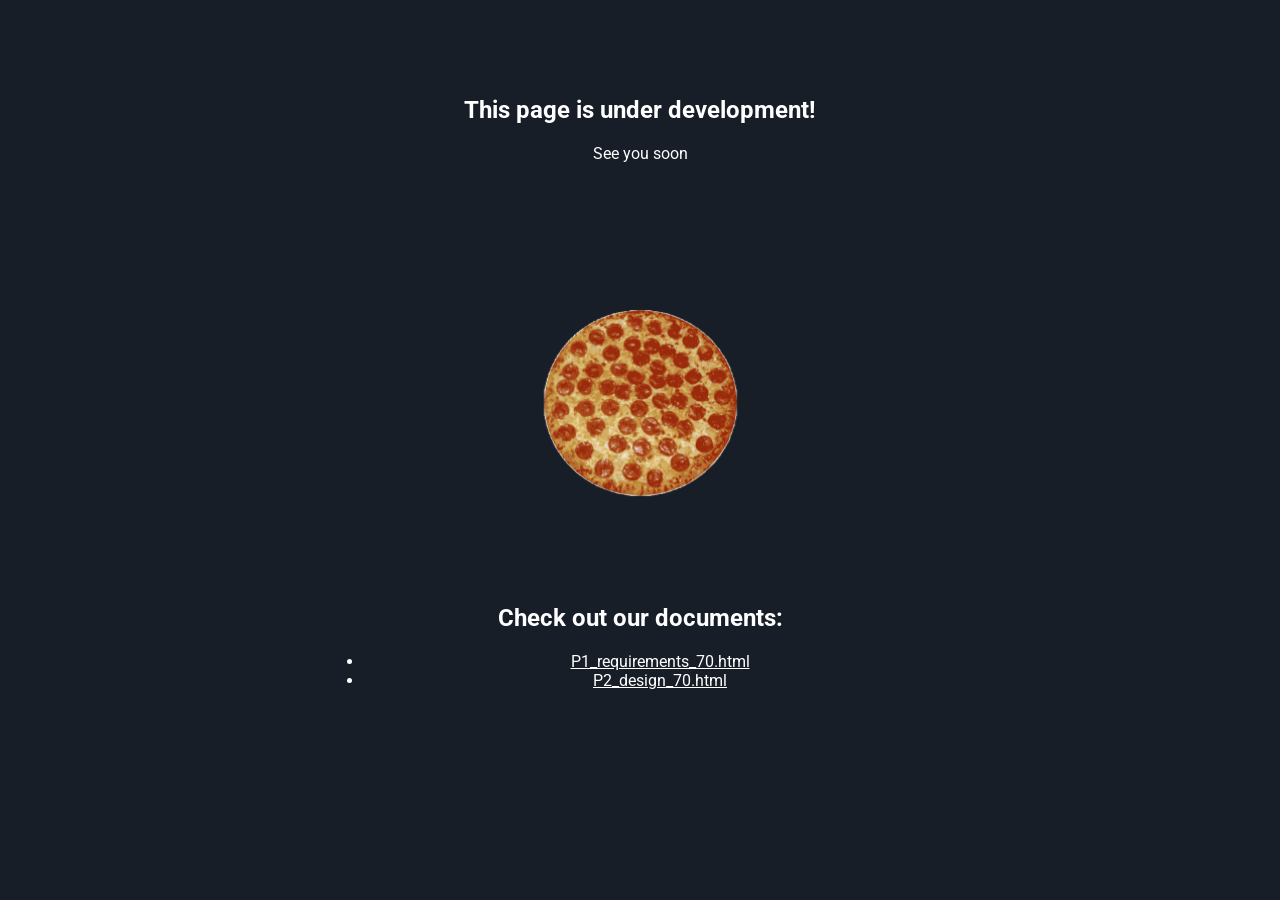
<file: Documents/index.html>
<!DOCTYPE html>
<html lang="en">
  <head>
    <meta charset="UTF-8" />
    <meta name="viewport" content="width=device-width, initial-scale=1.0" />
    <link rel="stylesheet" href="assets/main.css" />
    <link
      href="https://fonts.googleapis.com/css2?family=Roboto:wght@300&display=swap"
      rel="stylesheet"
    />
    <title>Prietzeria - Documents</title>
  </head>
  <body>
    <section>
      <h1>This page is under development!</h1>
      <p>See you soon</p>
      <img id="pizza" src="assets/pizza.svg" />
    </section>

    <section>
      <h2>Check out our documents: </h2>
      <ul>
        <li><a href="P1_requirements_70.html">P1_requirements_70.html</a></li>
        <li><a href="P2_design_70.html">P2_design_70.html</a></li>
      </ul>
    </section>
  </body>
</html>
</file>
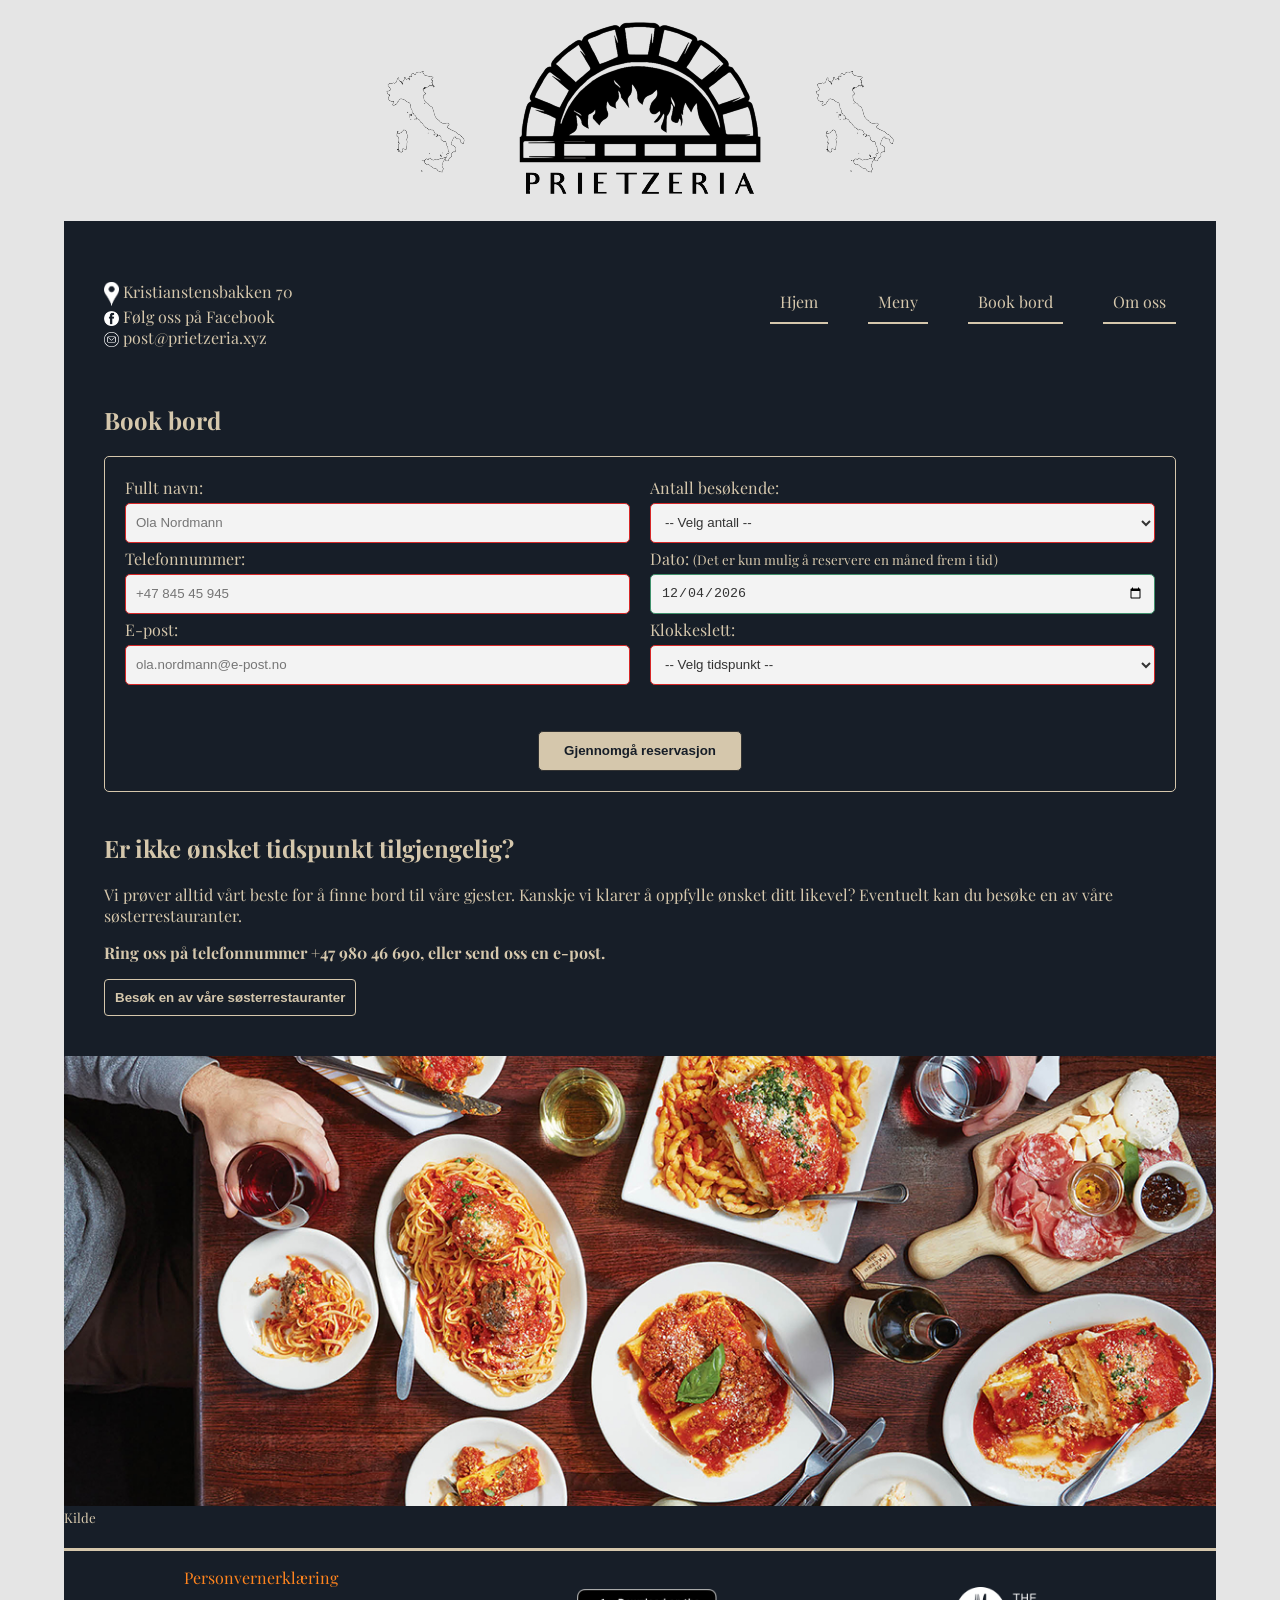
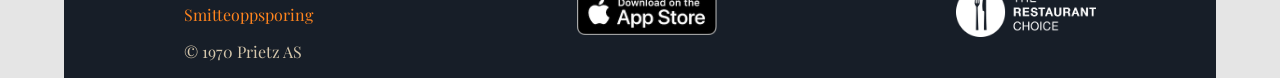
<file: booking.html>
<!DOCTYPE html>
<html lang="no">

<head>
    <meta charset="UTF-8" />
    <meta name="viewport" content="width=device-width, initial-scale=1.0" />
    <link rel="stylesheet" href="assets/styles/style.css" />
    <link rel="stylesheet" href="assets/styles/form.css">
    <link rel="icon" type="image/png" sizes="32x32" href="assets/images/icons/favicon-32x32.png">
    <link rel="icon" type="image/png" sizes="16x16" href="assets/images/icons/favicon-16x16.png">
    <link rel="shortcut icon" href="assets/images/icons/favicon.ico">
    <title>Book bord - Prietzeria</title>
</head>

<body>
    <header>
        <a href="index.html"><img src="assets/images/logo.png" alt="Prietzeria"></a>
    </header>

    
    <div id="nav-placeholder">
        Noe har gått galt med lastingen av navigasjonsmenyen
    </div>
    
    <section>
        <h2>Book bord</h2>
        <form id="bookingForm" onsubmit="goPart1();">
            <div class="form-grid" id="formPart1">
                <div class="form-grid-1">
                    <label for="name">Fullt navn:</label> <br />
                    <!-- Regex pattern: Bare alfabetiske karakterer, mellomrom, æ, ø og å -->
                    <input type="text" name="name" id="name" pattern="[A-Za-z æøåÆØÅ]+" placeholder="Ola Nordmann" required>
                    
                    <label for="phone">Telefonnummer:</label> <br />
                    <!-- Regex pattern: Bare tall, + og mellomrom -->
                    <input type="text" name="phone" id="phone" pattern="[1234567890 +]+" placeholder="+47 845 45 945" required>
                    
                    <label for="email">E-post:</label> <br />
                    <input type="email" name="email" id="email" placeholder="ola.nordmann@e-post.no" required>

                </div>
                
                <div class="form-grid-2">
                    <label for="quantity">Antall besøkende: </label>
                    <select name="quantity" id="quantity" required>
                        <option disabled selected value>-- Velg antall --</option>
                        <option value="1">1</option>
                        <option value="2">2</option>
                        <option value="3">3</option>
                        <option value="4">4</option>
                        <option value="5">5</option>
                        <option value="6">6</option>
                        <option value="7">7</option>
                        <option value="8">8</option>
                    </select>

                    <label for="date">Dato: <small>(Det er kun mulig å reservere en måned frem i tid)</small></label> <br />
                    <input type="date" id="date" name="date" value="">

                    <label for="time">Klokkeslett: </label> <br />
                    <select name="time" id="time" required>
                        <option disabled selected value>-- Velg tidspunkt --</option>
                        <option value="11:00">11:00</option>
                        <option value="11:30">11:30</option>
                        <option value="12:00">12:00</option>
                        <option value="12:30">12:30</option>
                        <option value="13:00">13:00</option>
                        <option value="13:30">13:30</option>
                        <option value="14:00">14:00</option>
                        <option value="14:30">14:30</option>
                        <option value="15:00">15:00</option>
                        <option value="15:30">15:30</option>
                        <option value="16:00">16:00</option>
                        <option value="16:30">16:30</option>
                        <option value="17:00">17:00</option>
                        <option value="17:30">17:30</option>
                        <option value="18:00">18:00</option>
                        <option value="18:30">18:30</option>
                        <option value="19:00">19:00</option>
                        <option value="19:30">19:30</option>
                        <option value="20:00">20:00</option>
                        <option value="20:30">20:30</option>
                        <option value="21:00">21:00</option>
                        <option value="21:30">21:30</option>
                        <option value="22:00">22:00</option>
                        <option value="22:30">22:30</option>
                    </select>
                </div>
                
                <div class="form-grid-3">
                    <br>
                    <input type="submit" value="Gjennomgå reservasjon" id="submitPart1">
                </div>
            </div>

            <div class="form-grid" id="formPart2" style="display: none;">
                <div class="form-grid-1">
                    <p id="finalOutput"></p>
                    <input type="button" value="Endre reservasjon" onclick="backPart2()" id="submitBackPart2">
                </div>

                <div class="form-grid-2">
                    <input type="checkbox" id="consent" name="consent" value="yes"> <label for="consent"> Jeg godtar <u><a href="privacy.html" target="_blank">personvernerklæringen</a></u>.</label>
                    <br /><br />

                    <input type="button" value="Bekreft reservasjon" onclick="goPart2();" id="submitPart2">
                </div>

                <div class="form-grid-3">
                </div>
            </div>

            <div class="form-grid" id="formPart3" style="display: none;">
                <div class="form-grid-1">
                    <h3>Takk! Din reservasjon er nå registrert</h3>
                </div>

                <div class="form-grid-2">
                </div>

                <div class="form-grid-3">
                    <p><strong>Vi sees! Venligst ta kontakt med oss dersom du ønsker å endre din reservasjon.</strong></p>
                </div>
            </div>
        </form>
        
        
    </section>
    
    <section id="tilgjengelig">
        <h1>Er ikke ønsket tidspunkt tilgjengelig?</h1>
        
        <p>Vi prøver alltid vårt beste for å finne bord til våre gjester. Kanskje vi klarer å oppfylle ønsket ditt likevel? Eventuelt kan du besøke en av våre søsterrestauranter.</p>

        <p><strong>Ring oss på telefonnummer <a href="tel:+4798046690">+47 980 46 690</a>, eller send oss en <a href="mailto:post@prietzeria.xyz">e-post</a>.</strong></p>

        <p>
            <button onclick="sisterVisit();">Besøk en av våre søsterrestauranter</button>
        </p>

        <div class="border" style="display: none" id="sisterResturants">
            <p><strong>Prietzeria Solsiden</strong> - Bedding 7, 7030 Trondheim</p>
            <p><strong>Prietzeria Midtbyen</strong> - Olav Tryggvasons gt. 5, 7010 Trondheim</p>
            <p><strong>Prietzeria Oslo</strong> - Karl Johans Gate 3, 1020 Oslo</p>
            <p></p>
        </div>

    </section>
    
    <div class="hero" id="hero6"></div>
    <small> <a href="https://www.bostonmagazine.com/restaurants/best-north-end-restaurants/" target="_blank" rel="nofollow">Kilde</a></small>

    <br /><br />

    <div id="footer-placeholder">Noe har gått galt med lastingen av navigasjonsmenyen</div>
    
    <script src="assets/scripts/mobileNav.js"></script>
    <script src="assets/scripts/booking.js"></script>
    <script src="assets/scripts/navigation.js"></script>
    <script src="assets/scripts/footer.js"></script>

</body>

</html>
</file>
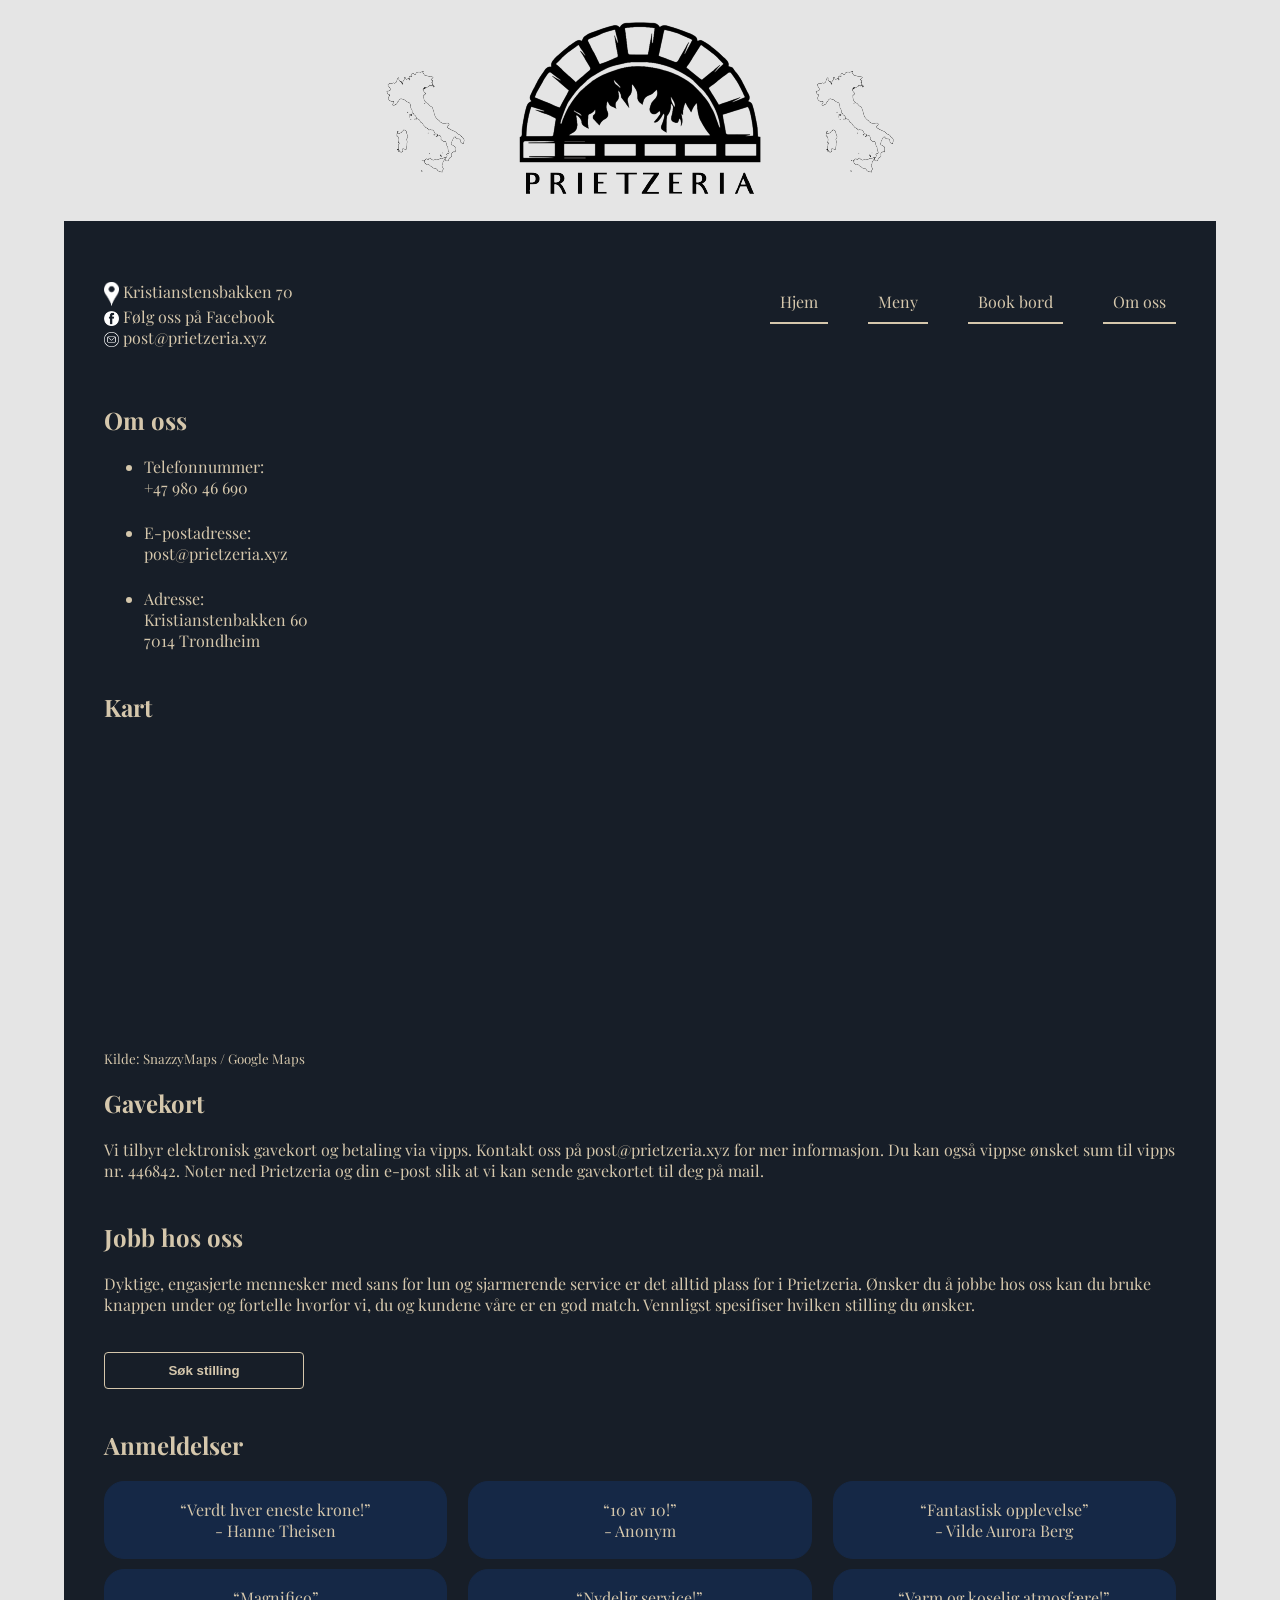
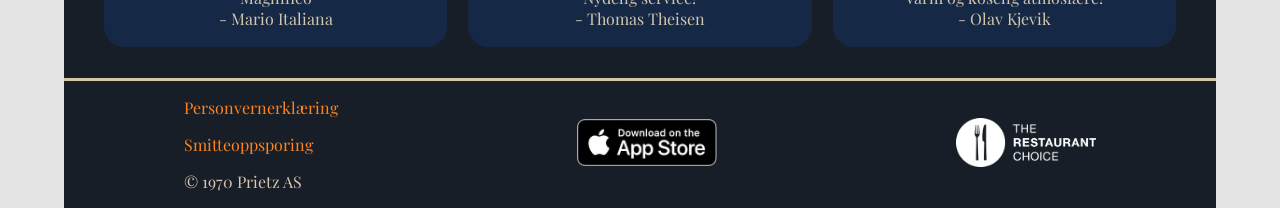
<file: contact.html>
<!DOCTYPE html>
<html lang="no">

<head>
    <meta charset="UTF-8" />
    <meta name="viewport" content="width=device-width, initial-scale=1.0" />
    <link rel="stylesheet" href="assets/styles/style.css" />
    <link rel="stylesheet" href="assets/styles/contact.css" />
    <link rel="stylesheet" href="assets/styles/form.css" />
    <link rel="icon" type="image/png" sizes="32x32" href="assets/images/icons/favicon-32x32.png">
    <link rel="icon" type="image/png" sizes="16x16" href="assets/images/icons/favicon-16x16.png">
    <link rel="shortcut icon" href="assets/images/icons/favicon.ico">

    <title>Om oss - Prietzeria</title>
</head>

<body>
    <header>
        <a href="index.html"><img src="assets/images/logo.png" alt="Prietzeria"></a>
    </header>

    <div id="nav-placeholder">
        Noe har gått galt med lastingen av navigasjonsmenyen
    </div>

    <section>
        <h1>Om oss</h1>
        <ul id="contactList">
            <li>
                Telefonnummer: <br /> +47 980 46 690
            </li>
            <li>
                E-postadresse: <br /> <a href="mailto:post@prietzeria.xyz">post@prietzeria.xyz</a>
            </li>
            <li>
                Adresse: <br /> <a target="_blank" rel="nofollow" href="https://www.google.com/maps/place/Kristiansten+festning/@63.4262262,10.4110418,17z/data=!4m5!3m4!1s0x0:0xaf189e2e4edc5934!8m2!3d63.4269223!4d10.4106094">Kristianstenbakken 60<br /> 7014 Trondheim</a>
            </li>
        </ul>
    </section>

    <section>
        <h1>Kart</h1>

        <iframe src="https://snazzymaps.com/embed/271476"></iframe>

        <br/>
        <small><a href="https://snazzymaps.com/build-a-map/" target="_blank" rel="nofollow">Kilde: SnazzyMaps / Google Maps</a></small>

        <h1>Gavekort</h1>
        <p>
            Vi tilbyr elektronisk gavekort og betaling via vipps. Kontakt oss på <a href="mailto:post@prietzeria.xyz">post@prietzeria.xyz</a> for mer informasjon. Du kan også vippse ønsket sum til vipps nr. 446842. Noter ned Prietzeria og din e-post slik
            at vi kan sende gavekortet til deg på mail.
        </p>
    </section>

    <section>
        <h1>Jobb hos oss</h1>
        <p>
            Dyktige, engasjerte mennesker med sans for lun og sjarmerende service er det alltid plass for i Prietzeria. Ønsker du å jobbe hos oss kan du bruke knappen under og fortelle hvorfor vi, du og kundene våre er en god match. Vennligst spesifiser hvilken stilling
            du ønsker.
            <br> <br>
        </p>

        <p>
            <button onclick="showForm();">Søk stilling</button>
        </p>

        <form style="display: none" id="hiddenForm" onsubmit="submitHiddenForm();">
            <div class="form-grid">
                <div class="form-grid-1">
                    <label for="name">Fullt navn:</label> <br />
                    <!-- Regex pattern: Bare alfabetiske karakterer, mellomrom, æ, ø og å -->
                    <input type="text" name="name" id="name" pattern="[A-Za-z æøåÆØÅ]+" placeholder="Ola Nordmann" required />

                    <label for="phone">Telefonnummer:</label> <br />
                    <!-- Regex pattern: Bare tall, + og mellomrom -->
                    <input type="text" name="phone" id="phone" pattern="[1234567890 +]+" placeholder="+47 845 45 945" required />

                    <label for="email">E-post:</label> <br />
                    <input type="email" name="email" id="email" placeholder="ola.nordmann@e-post.no" required />
                </div>

                <div class="form-grid-2">
                    <label for="text">Søknadstekst: </label> <br />
                    <textarea id="text" name="text" rows="10" required placeholder="Din søknadstekst..."></textarea>
                </div>

                <div class="form-grid-3">
                    <input type="checkbox" id="consent" name="consent" value="yes"> <label for="consent"> Jeg godtar <u><a href="privacy.html" target="_blank">personvernerklæringen</a></u>.</label>
                    <br /><br />
                    <input type="submit" value="Send søknad" id="submitForm" style="min-width: 200px;">
                    <p id="formReply" style="display: none;"><strong>Takk for din henvedelse!</strong> Vi vil ta kontakt med deg.</p>
                </div>
            </div>
        </form>

    </section>

    <section>
        <h1>Anmeldelser</h1>
        <div class="quotes">
            <div class="quote-1">
                “Verdt hver eneste krone!” <br /> - Hanne Theisen
            </div>

            <div class="quote-2">
                “10 av 10!” <br /> - Anonym
            </div>

            <div class="quote-3">
                “Fantastisk opplevelse” <br /> - Vilde Aurora Berg
            </div>

            <div class="quote-4">
                “Magnifico” <br /> - Mario Italiana
            </div>

            <div class="quote-5">
                “Nydelig service!” <br /> - Thomas Theisen
            </div>

            <div class="quote-6">
                “Varm og koselig atmosfære!” <br /> - Olav Kjevik
            </div>
        </div>
    </section>

    <div id="footer-placeholder">Noe har gått galt med lastingen av navigasjonsmenyen</div>

    <script src="assets/scripts/mobileNav.js"></script>
    <script src="assets/scripts/hiddenForm.js"></script>
    <script src="assets/scripts/navigation.js"></script>
    <script src="assets/scripts/footer.js"></script>

</body>

</html>
</file>
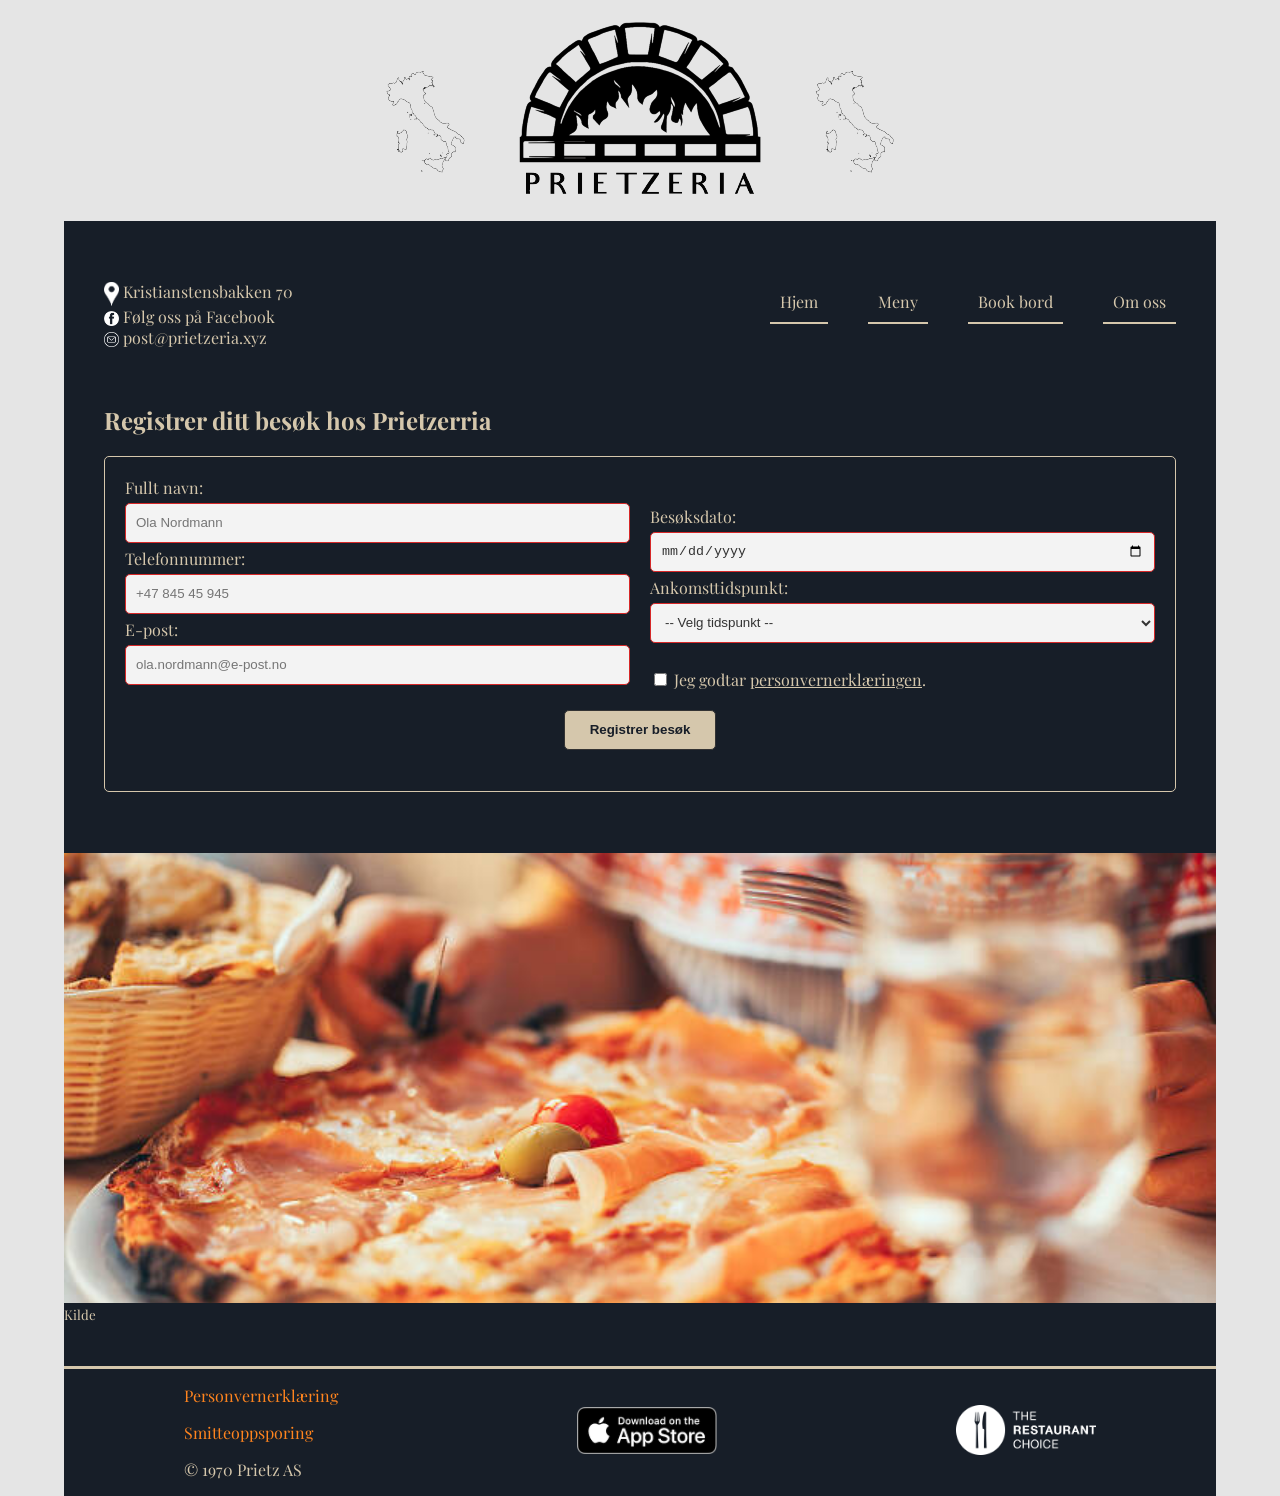
<file: covid-19.html>
<!DOCTYPE html>
<html lang="no">

<head>
    <meta charset="UTF-8" />
    <meta name="viewport" content="width=device-width, initial-scale=1.0" />
    <link rel="stylesheet" href="assets/styles/style.css" />
    <link rel="stylesheet" href="assets/styles/form.css" />
    <link rel="icon" type="image/png" sizes="32x32" href="assets/images/icons/favicon-32x32.png">
    <link rel="icon" type="image/png" sizes="16x16" href="assets/images/icons/favicon-16x16.png">
    <link rel="shortcut icon" href="assets/images/icons/favicon.ico">
    <title>Smittesporing - Prietzeria</title>
</head>

<body>
    <header>
        <a href="index.html"><img src="assets/images/logo.png" alt="Prietzeria"></a>
    </header>

    <div id="nav-placeholder">
        Noe har gått galt med lastingen av navigasjonsmenyen
    </div>
    
    <section>
        <h2>Registrer ditt besøk hos Prietzerria</h2>
        <form id="hiddenForm" onsubmit="submitHiddenForm();">
            <div class="form-grid">
                <div class="form-grid-1">
                    <label for="name">Fullt navn:</label> <br />
                    <!-- Regex pattern: Bare alfabetiske karakterer, mellomrom, æ, ø og å -->
                    <input type="text" name="name" id="name" pattern="[A-Za-z æøåÆØÅ]+" placeholder="Ola Nordmann" required />
                    
                    <label for="phone">Telefonnummer:</label> <br />
                    <!-- Regex pattern: Bare tall, + og mellomrom -->
                    <input type="text" name="phone" id="phone" pattern="[1234567890 +]+" placeholder="+47 845 45 945" required />
                    
                    <label for="email">E-post:</label> <br />
                    <input type="email" name="email" id="email" placeholder="ola.nordmann@e-post.no" required />
                </div>
                
                <div class="form-grid-2">
                    <label for="date">Besøksdato: </label> <br />
                    <input type="date" id="date" name="date" value="" required>
                    
                    <label for="time">Ankomsttidspunkt: </label> <br />
                    <select name="time" id="time" required>
                        <option disabled selected value>-- Velg tidspunkt --</option>
                      <option value="11:00">11:00</option>
                      <option value="11:30">11:30</option>
                      <option value="12:00">12:00</option>
                      <option value="12:30">12:30</option>
                      <option value="13:00">13:00</option>
                      <option value="13:30">13:30</option>
                      <option value="14:00">14:00</option>
                      <option value="14:30">14:30</option>
                      <option value="15:00">15:00</option>
                      <option value="15:30">15:30</option>
                      <option value="16:00">16:00</option>
                      <option value="16:30">16:30</option>
                      <option value="17:00">17:00</option>
                      <option value="17:30">17:30</option>
                      <option value="18:00">18:00</option>
                      <option value="18:30">18:30</option>
                      <option value="19:00">19:00</option>
                      <option value="19:30">19:30</option>
                      <option value="20:00">20:00</option>
                      <option value="20:30">20:30</option>
                      <option value="21:00">21:00</option>
                      <option value="21:30">21:30</option>
                      <option value="22:00">22:00</option>
                      <option value="22:30">22:30</option>
                    </select>
                    <br />
                    <input type="checkbox" id="consent" name="consent" value="yes"> <label for="consent"> Jeg godtar <u><a href="privacy.html" target="_blank">personvernerklæringen</a></u>.</label>
                </div>

                <div class="form-grid-3">
                    <input type="submit" value="Registrer besøk" id="submitForm">
                    <p id="formReply" style="display: none;"><strong>Takk for du registrer deg!</strong> Dataen er sendt til Trondheim kommune.</p>
                    <br />
                </div>
            </div>
        </form>
    </section>
    <br>
    <div class="hero" id="hero7"></div>
    <small><a href="https://www.timeout.com/rome/restaurants/best-pizza-in-rome" target="_blank" rel="nofollow">Kilde</a> </small>
    <br>
    <br>
    <br>
    <div id="footer-placeholder">Noe har gått galt med lastingen av navigasjonsmenyen</div>
    
    <script src="assets/scripts/mobileNav.js"></script>
    <script src="assets/scripts/hiddenForm.js"></script>
    <script src="assets/scripts/navigation.js"></script>
    <script src="assets/scripts/footer.js"></script>
    
</body>

</html>
</file>
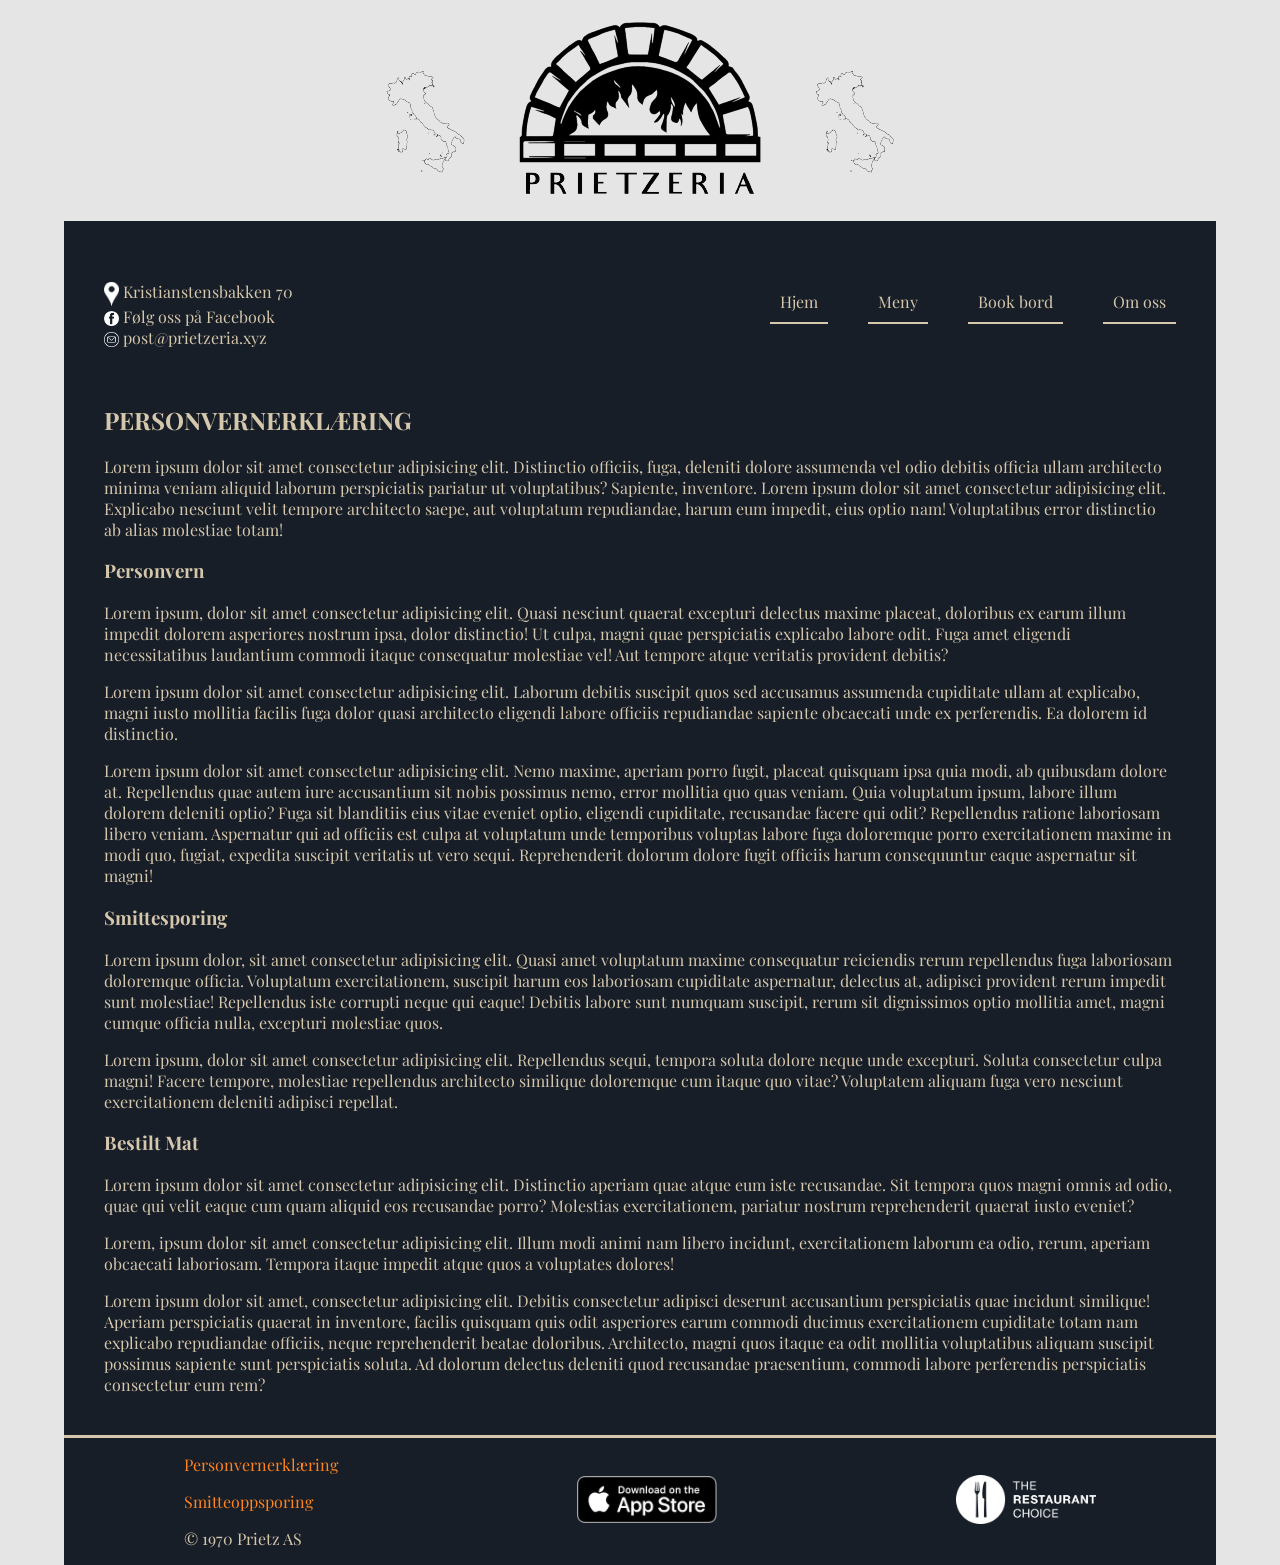
<file: privacy.html>
<!DOCTYPE html>
<html lang="no">

<head>
    <meta charset="UTF-8" />
    <meta name="viewport" content="width=device-width, initial-scale=1.0" />
    <link rel="stylesheet" href="assets/styles/style.css" />
    <link rel="icon" type="image/png" sizes="32x32" href="assets/images/icons/favicon-32x32.png">
    <link rel="icon" type="image/png" sizes="16x16" href="assets/images/icons/favicon-16x16.png">
    <link rel="shortcut icon" href="assets/images/icons/favicon.ico">
    <title>Personvernerklæring - Prietzeria</title>
</head>

<body>
    <header>
        <a href="index.html"><img src="assets/images/logo.png" alt="Prietzeria"></a>
    </header>

    <div id="nav-placeholder">
        Noe har gått galt med lastingen av navigasjonsmenyen
    </div>
    
    <section>
        <h1>PERSONVERNERKLÆRING</h1>
        <p>
            Lorem ipsum dolor sit amet consectetur adipisicing elit. Distinctio officiis, fuga, deleniti dolore assumenda vel odio debitis officia ullam architecto minima veniam aliquid laborum perspiciatis pariatur ut voluptatibus? Sapiente, inventore. Lorem ipsum
            dolor sit amet consectetur adipisicing elit. Explicabo nesciunt velit tempore architecto saepe, aut voluptatum repudiandae, harum eum impedit, eius optio nam! Voluptatibus error distinctio ab alias molestiae totam!
        </p>
        <h3>Personvern</h3>
        <p>
            Lorem ipsum, dolor sit amet consectetur adipisicing elit. Quasi nesciunt quaerat excepturi delectus maxime placeat, doloribus ex earum illum impedit dolorem asperiores nostrum ipsa, dolor distinctio! Ut culpa, magni quae perspiciatis explicabo labore
            odit. Fuga amet eligendi necessitatibus laudantium commodi itaque consequatur molestiae vel! Aut tempore atque veritatis provident debitis?
        </p>
        <p>
            Lorem ipsum dolor sit amet consectetur adipisicing elit. Laborum debitis suscipit quos sed accusamus assumenda cupiditate ullam at explicabo, magni iusto mollitia facilis fuga dolor quasi architecto eligendi labore officiis repudiandae sapiente obcaecati
            unde ex perferendis. Ea dolorem id distinctio.
        </p>
        <p>
            Lorem ipsum dolor sit amet consectetur adipisicing elit. Nemo maxime, aperiam porro fugit, placeat quisquam ipsa quia modi, ab quibusdam dolore at. Repellendus quae autem iure accusantium sit nobis possimus nemo, error mollitia quo quas veniam. Quia voluptatum
            ipsum, labore illum dolorem deleniti optio? Fuga sit blanditiis eius vitae eveniet optio, eligendi cupiditate, recusandae facere qui odit? Repellendus ratione laboriosam libero veniam. Aspernatur qui ad officiis est culpa at voluptatum unde
            temporibus voluptas labore fuga doloremque porro exercitationem maxime in modi quo, fugiat, expedita suscipit veritatis ut vero sequi. Reprehenderit dolorum dolore fugit officiis harum consequuntur eaque aspernatur sit magni!
        </p>
        <h3>Smittesporing</h3>
        <p>
            Lorem ipsum dolor, sit amet consectetur adipisicing elit. Quasi amet voluptatum maxime consequatur reiciendis rerum repellendus fuga laboriosam doloremque officia. Voluptatum exercitationem, suscipit harum eos laboriosam cupiditate aspernatur, delectus
            at, adipisci provident rerum impedit sunt molestiae! Repellendus iste corrupti neque qui eaque! Debitis labore sunt numquam suscipit, rerum sit dignissimos optio mollitia amet, magni cumque officia nulla, excepturi molestiae quos.
        </p>
        <p>
            Lorem ipsum, dolor sit amet consectetur adipisicing elit. Repellendus sequi, tempora soluta dolore neque unde excepturi. Soluta consectetur culpa magni! Facere tempore, molestiae repellendus architecto similique doloremque cum itaque quo vitae? Voluptatem
            aliquam fuga vero nesciunt exercitationem deleniti adipisci repellat.
        </p>
        <h3>Bestilt Mat</h3>
        <p>
            Lorem ipsum dolor sit amet consectetur adipisicing elit. Distinctio aperiam quae atque eum iste recusandae. Sit tempora quos magni omnis ad odio, quae qui velit eaque cum quam aliquid eos recusandae porro? Molestias exercitationem, pariatur nostrum reprehenderit
            quaerat iusto eveniet?
        </p>
        <p>
            Lorem, ipsum dolor sit amet consectetur adipisicing elit. Illum modi animi nam libero incidunt, exercitationem laborum ea odio, rerum, aperiam obcaecati laboriosam. Tempora itaque impedit atque quos a voluptates dolores!
        </p>
        <p>
            Lorem ipsum dolor sit amet, consectetur adipisicing elit. Debitis consectetur adipisci deserunt accusantium perspiciatis quae incidunt similique! Aperiam perspiciatis quaerat in inventore, facilis quisquam quis odit asperiores earum commodi ducimus exercitationem
            cupiditate totam nam explicabo repudiandae officiis, neque reprehenderit beatae doloribus. Architecto, magni quos itaque ea odit mollitia voluptatibus aliquam suscipit possimus sapiente sunt perspiciatis soluta. Ad dolorum delectus deleniti
            quod recusandae praesentium, commodi labore perferendis perspiciatis consectetur eum rem?
        </p>
        
    </section>
    
    <div id="footer-placeholder">Noe har gått galt med lastingen av navigasjonsmenyen</div>
    
    <script src="assets/scripts/mobileNav.js"></script>
    <script src="assets/scripts/navigation.js"></script>
    <script src="assets/scripts/footer.js"></script>
</body>

</html>
</file>
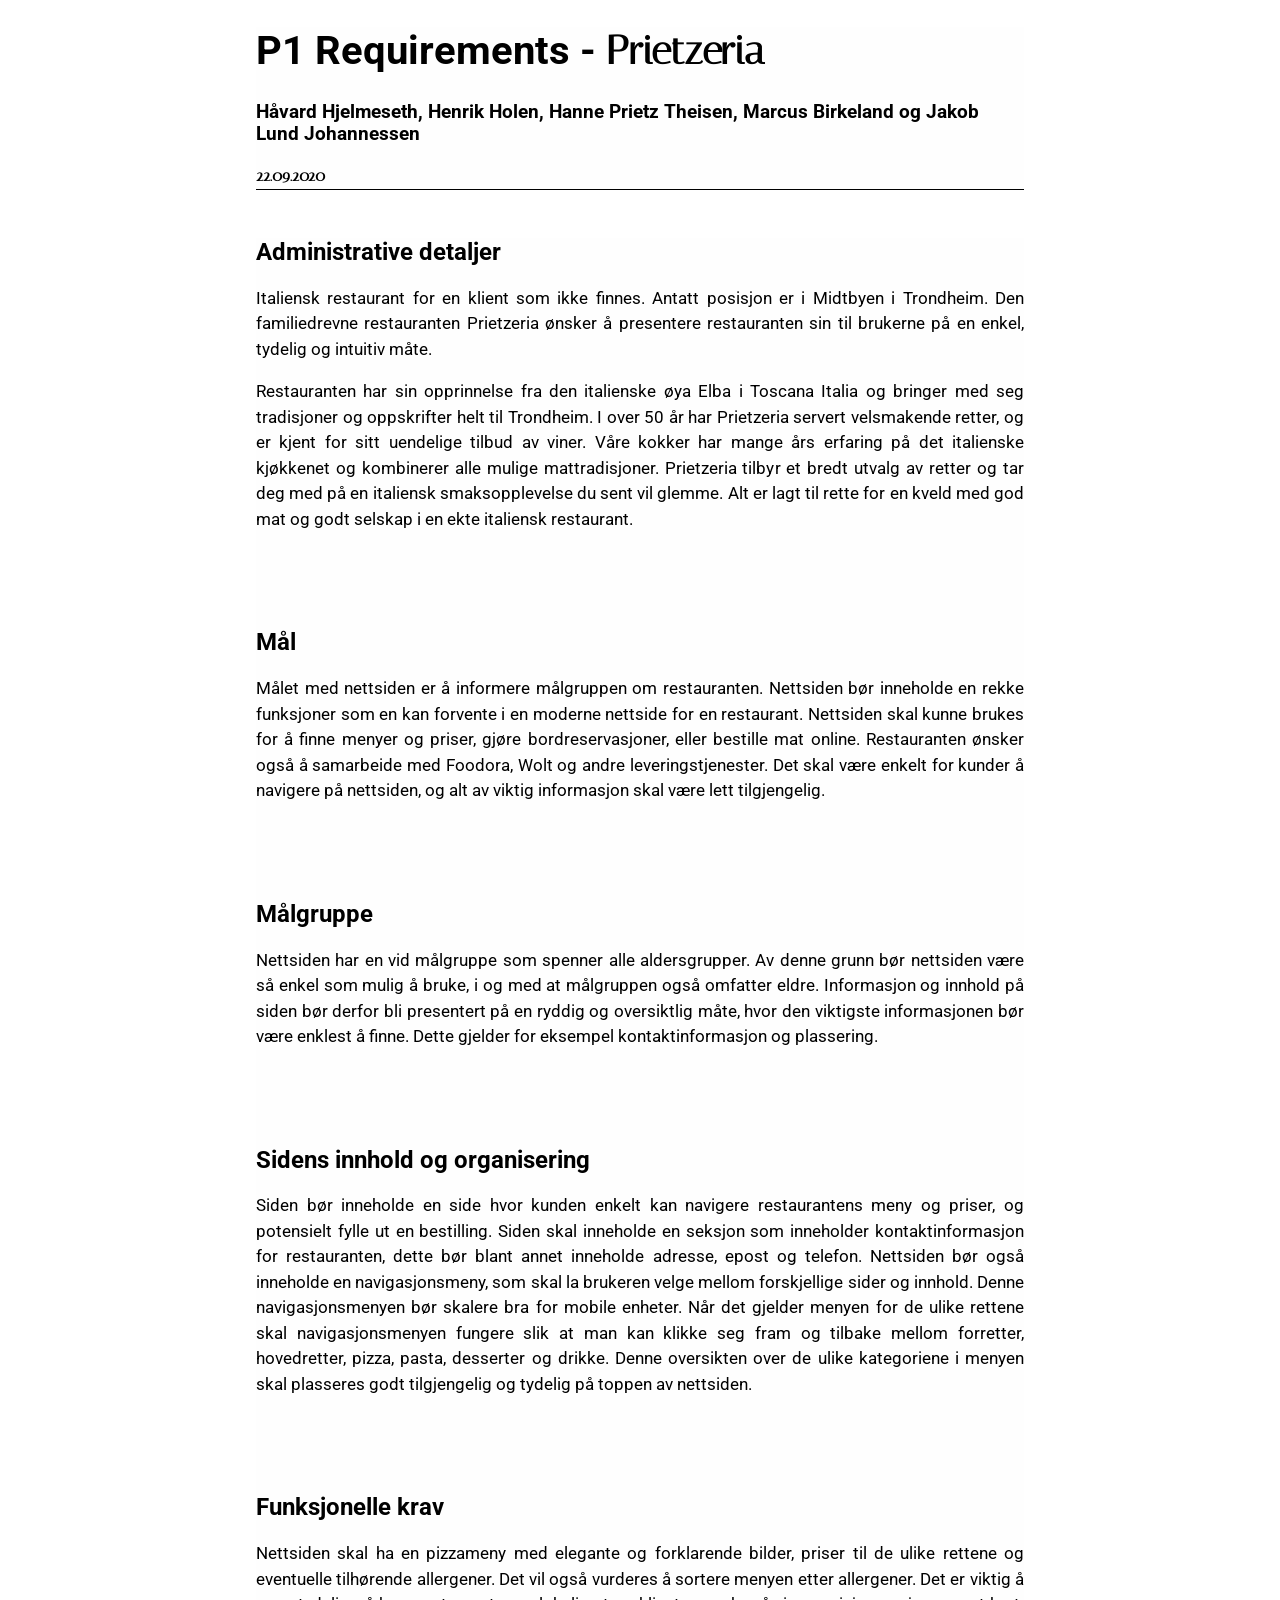
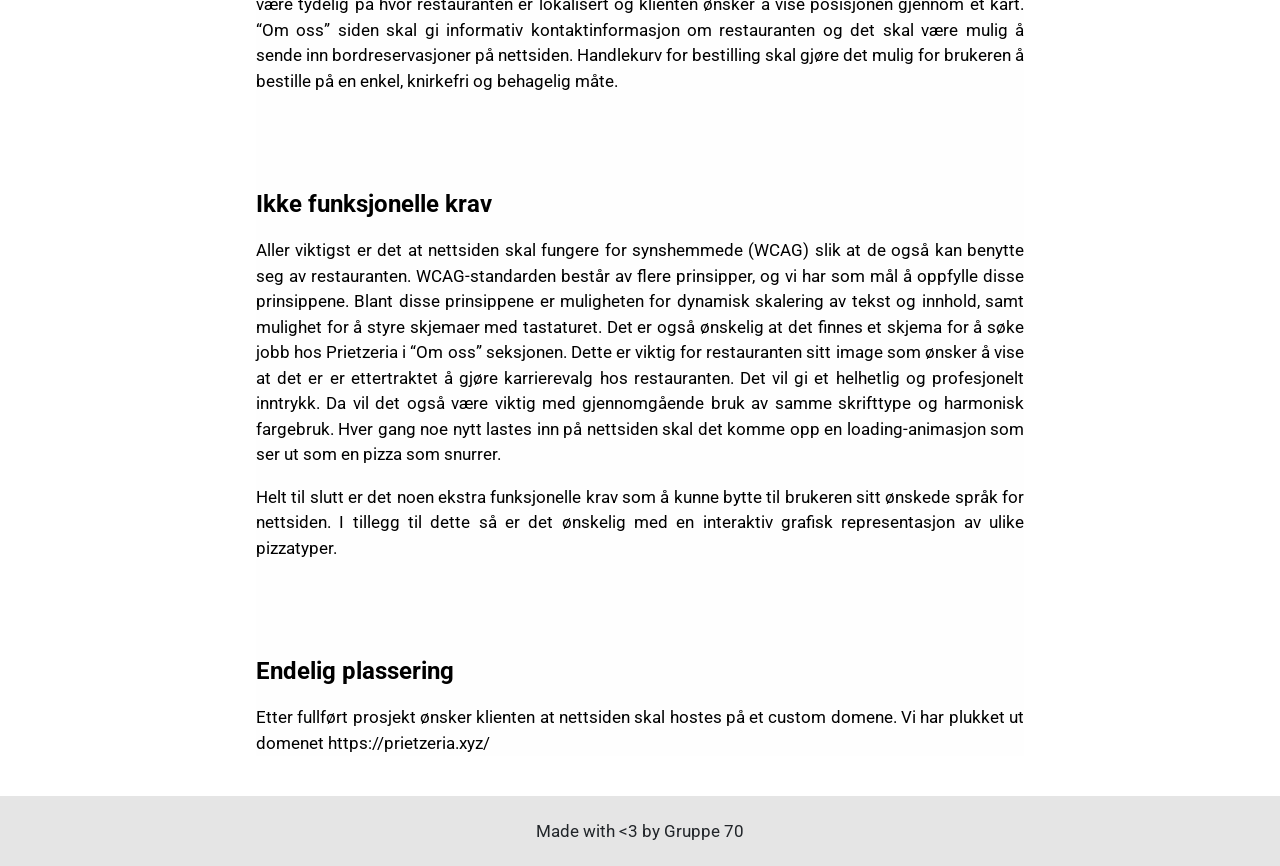
<file: Documents/P1_requirements_70.html>
<!DOCTYPE html>
<html lang="nb">
  <!--
    View our page at https://prietzeria.xyz/
  -->
  <head>
    <meta charset="UTF-8" />
    <meta name="viewport" content="width=device-width, initial-scale=1.0" />
    <title>P1 - Webtek 70</title>
    <link rel="stylesheet" href="assets/style.css" />
    <link
      href="https://fonts.googleapis.com/css2?family=Roboto:wght@300&display=swap"
      rel="stylesheet"
    />
  </head>
  <body>
    <header>
      <h1><span>P1 Requirements - </span><span id="logo">Prietzeria</span></h1>
      <h3>
        Håvard Hjelmeseth, Henrik Holen, Hanne Prietz Theisen, Marcus Birkeland
        og Jakob Lund Johannessen
      </h3>
      <h4>22.09.2020</h4>

      <div id="divider"></div>
    </header>

    <section>
      <h2>Administrative detaljer</h2>
      <p>
        Italiensk restaurant for en klient som ikke finnes. Antatt posisjon er i
        Midtbyen i Trondheim. Den familiedrevne restauranten Prietzeria ønsker å
        presentere restauranten sin til brukerne på en enkel, tydelig og
        intuitiv måte.
      </p>
      <p>
        Restauranten har sin opprinnelse fra den italienske øya Elba i Toscana
        Italia og bringer med seg tradisjoner og oppskrifter helt til Trondheim.
        I over 50 år har Prietzeria servert velsmakende retter, og er kjent for
        sitt uendelige tilbud av viner. Våre kokker har mange års erfaring på
        det italienske kjøkkenet og kombinerer alle mulige mattradisjoner.
        Prietzeria tilbyr et bredt utvalg av retter og tar deg med på en
        italiensk smaksopplevelse du sent vil glemme. Alt er lagt til rette for
        en kveld med god mat og godt selskap i en ekte italiensk restaurant.
      </p>

      <h2>Mål</h2>
      <p>
        Målet med nettsiden er å informere målgruppen om restauranten. Nettsiden
        bør inneholde en rekke funksjoner som en kan forvente i en moderne
        nettside for en restaurant. Nettsiden skal kunne brukes for å finne
        menyer og priser, gjøre bordreservasjoner, eller bestille mat online.
        Restauranten ønsker også å samarbeide med Foodora, Wolt og andre
        leveringstjenester. Det skal være enkelt for kunder å navigere på
        nettsiden, og alt av viktig informasjon skal være lett tilgjengelig.
      </p>

      <h2>Målgruppe</h2>
      <p>
        Nettsiden har en vid målgruppe som spenner alle aldersgrupper. Av denne
        grunn bør nettsiden være så enkel som mulig å bruke, i og med at
        målgruppen også omfatter eldre. Informasjon og innhold på siden bør
        derfor bli presentert på en ryddig og oversiktlig måte, hvor den
        viktigste informasjonen bør være enklest å finne. Dette gjelder for
        eksempel kontaktinformasjon og plassering.
      </p>

      <h2>Sidens innhold og organisering</h2>
      <p>
        Siden bør inneholde en side hvor kunden enkelt kan navigere
        restaurantens meny og priser, og potensielt fylle ut en bestilling.
        Siden skal inneholde en seksjon som inneholder kontaktinformasjon for
        restauranten, dette bør blant annet inneholde adresse, epost og telefon.
        Nettsiden bør også inneholde en navigasjonsmeny, som skal la brukeren
        velge mellom forskjellige sider og innhold. Denne navigasjonsmenyen bør
        skalere bra for mobile enheter. Når det gjelder menyen for de ulike
        rettene skal navigasjonsmenyen fungere slik at man kan klikke seg fram
        og tilbake mellom forretter, hovedretter, pizza, pasta, desserter og
        drikke. Denne oversikten over de ulike kategoriene i menyen skal
        plasseres godt tilgjengelig og tydelig på toppen av nettsiden.
      </p>
      <h2>Funksjonelle krav</h2>
      <p>
        Nettsiden skal ha en pizzameny med elegante og forklarende bilder,
        priser til de ulike rettene og eventuelle tilhørende allergener. Det vil
        også vurderes å sortere menyen etter allergener. Det er viktig å være
        tydelig på hvor restauranten er lokalisert og klienten ønsker å vise
        posisjonen gjennom et kart. “Om oss” siden skal gi informativ
        kontaktinformasjon om restauranten og det skal være mulig å sende inn
        bordreservasjoner på nettsiden. Handlekurv for bestilling skal gjøre det
        mulig for brukeren å bestille på en enkel, knirkefri og behagelig måte.
      </p>

      <h2>Ikke funksjonelle krav</h2>
      <p>
        Aller viktigst er det at nettsiden skal fungere for synshemmede (WCAG)
        slik at de også kan benytte seg av restauranten. WCAG-standarden består
        av flere prinsipper, og vi har som mål å oppfylle disse prinsippene.
        Blant disse prinsippene er muligheten for dynamisk skalering av tekst og
        innhold, samt mulighet for å styre skjemaer med tastaturet. Det er også
        ønskelig at det finnes et skjema for å søke jobb hos Prietzeria i “Om
        oss” seksjonen. Dette er viktig for restauranten sitt image som ønsker å
        vise at det er er ettertraktet å gjøre karrierevalg hos restauranten.
        Det vil gi et helhetlig og profesjonelt inntrykk. Da vil det også være
        viktig med gjennomgående bruk av samme skrifttype og harmonisk
        fargebruk. Hver gang noe nytt lastes inn på nettsiden skal det komme opp
        en loading-animasjon som ser ut som en pizza som snurrer.
      </p>

      <p>
        Helt til slutt er det noen ekstra funksjonelle krav som å kunne bytte
        til brukeren sitt ønskede språk for nettsiden. I tillegg til dette så er
        det ønskelig med en interaktiv grafisk representasjon av ulike
        pizzatyper.
      </p>

      <h2>Endelig plassering</h2>
      <p>
        Etter fullført prosjekt ønsker klienten at nettsiden skal hostes på et
        custom domene. Vi har plukket ut domenet https://prietzeria.xyz/
      </p>
    </section>

    <footer>
      <p>Made with &lt;3 by Gruppe 70</p>
    </footer>
  </body>
</html>
</file>
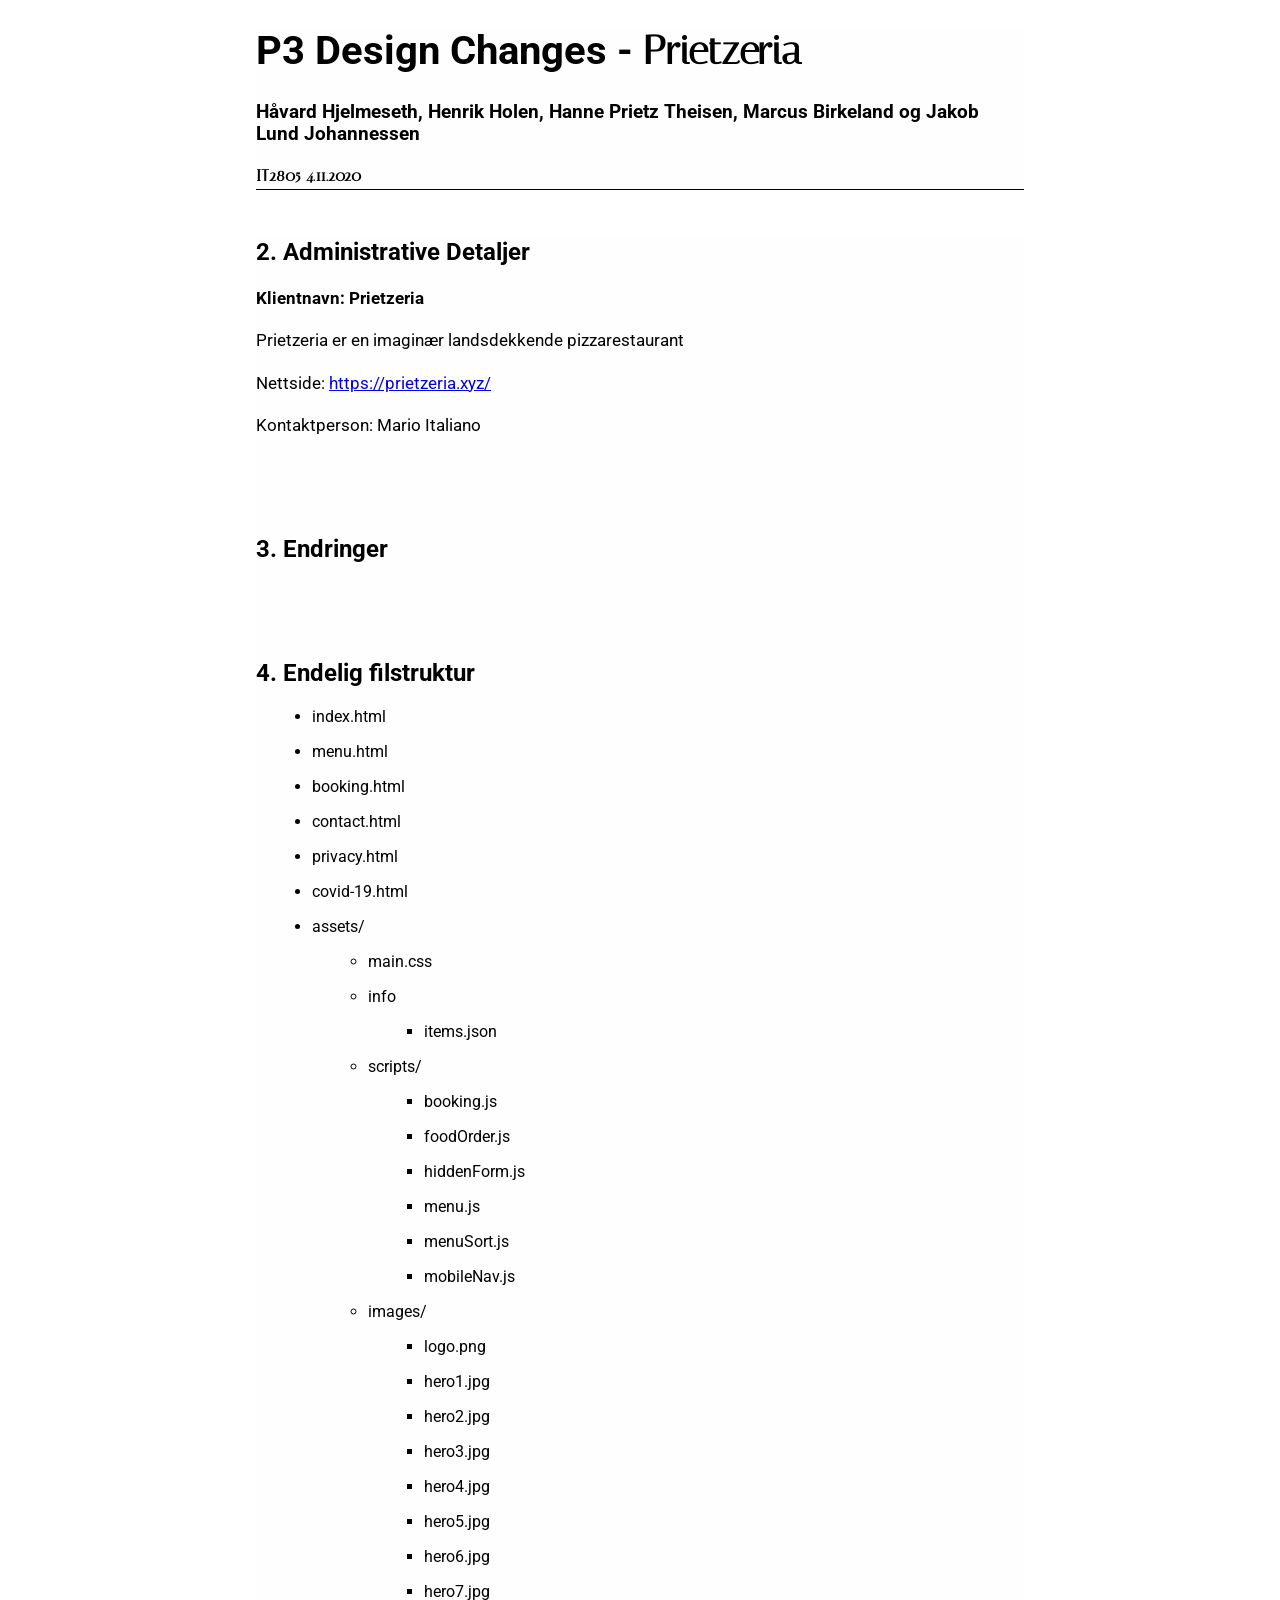
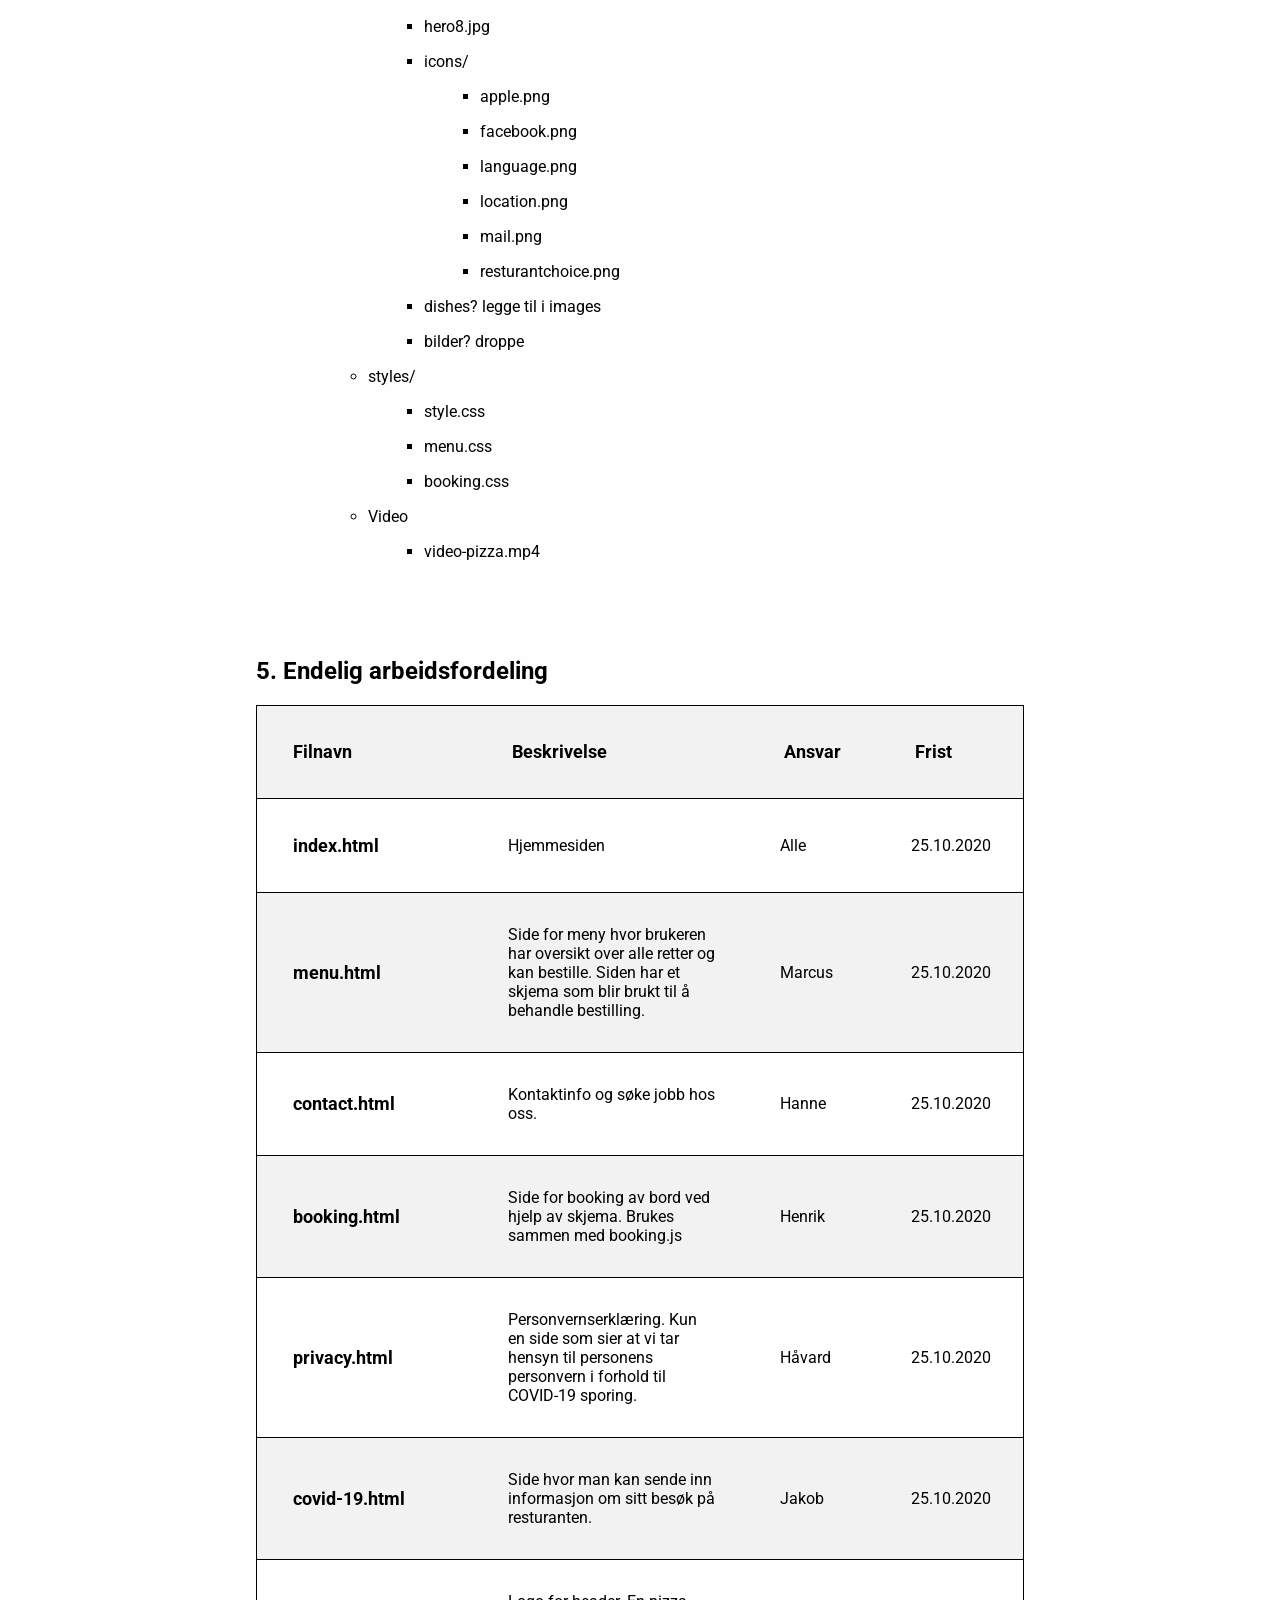
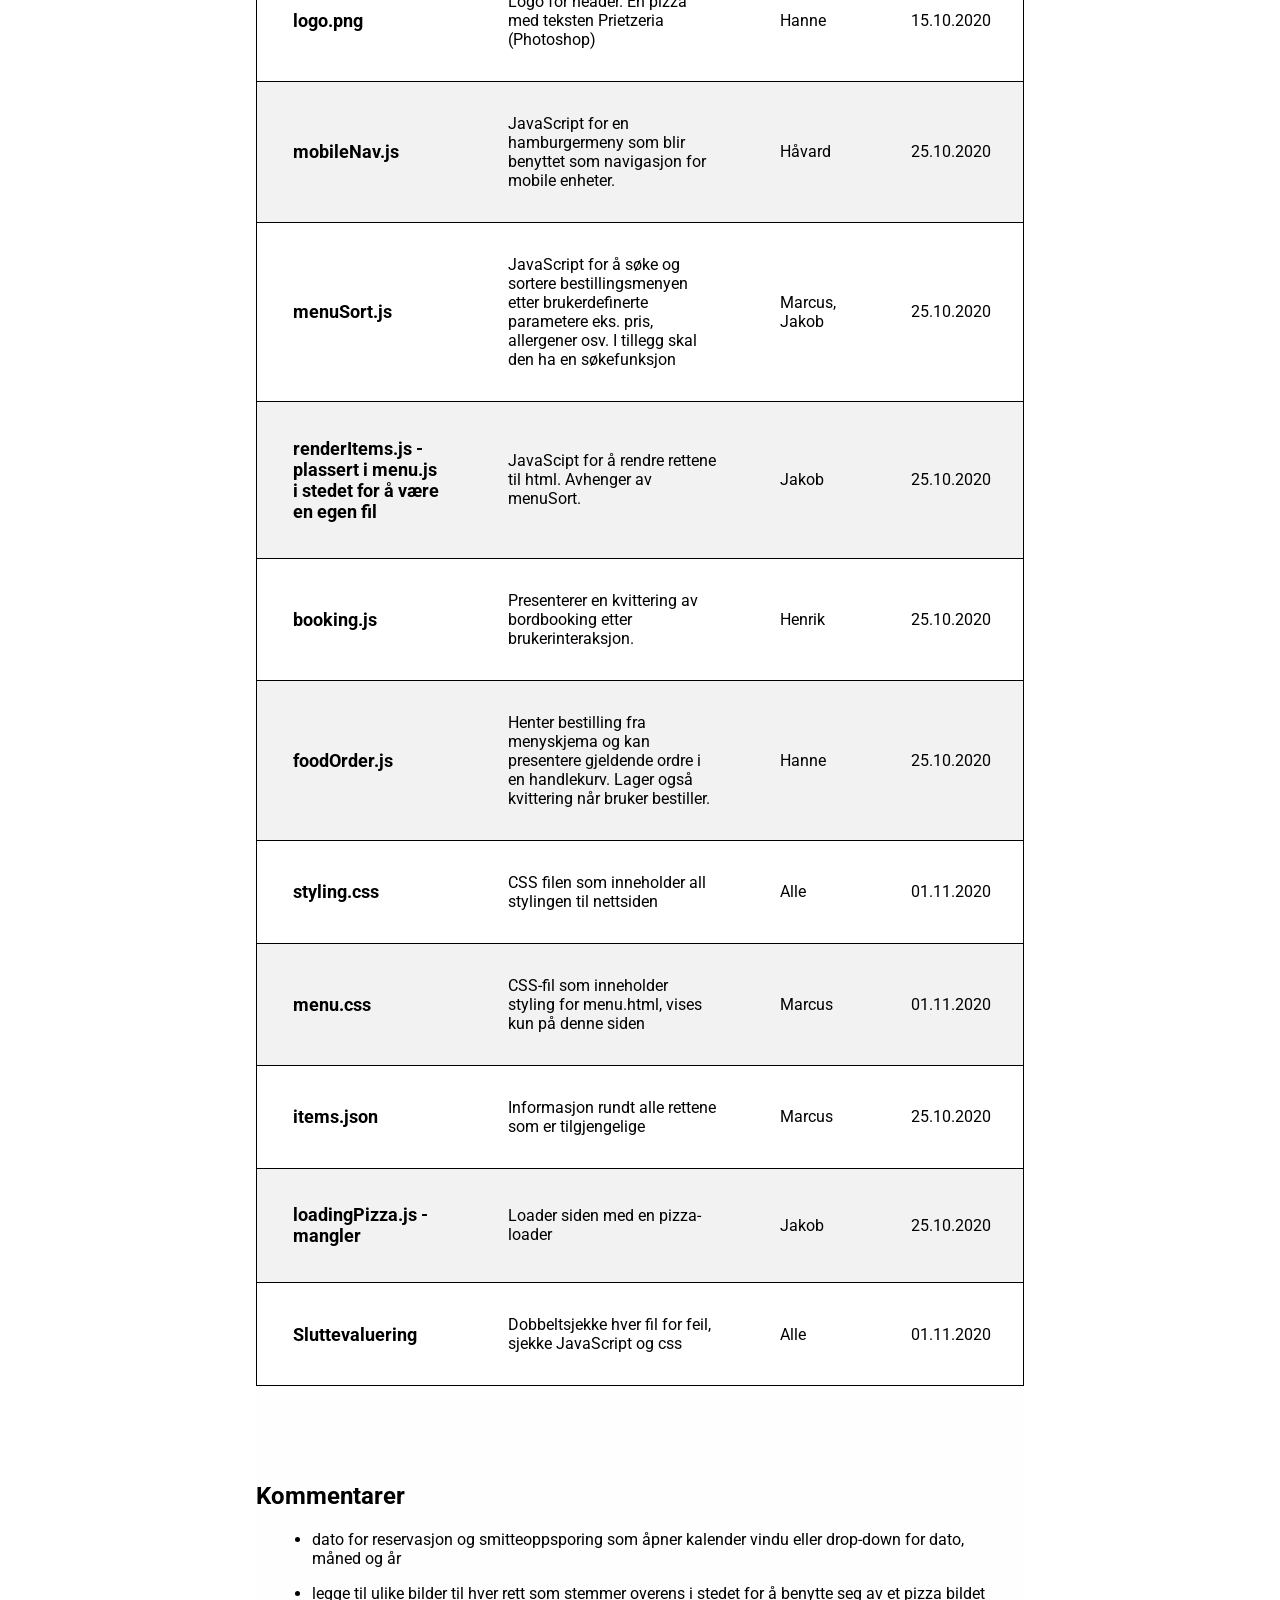
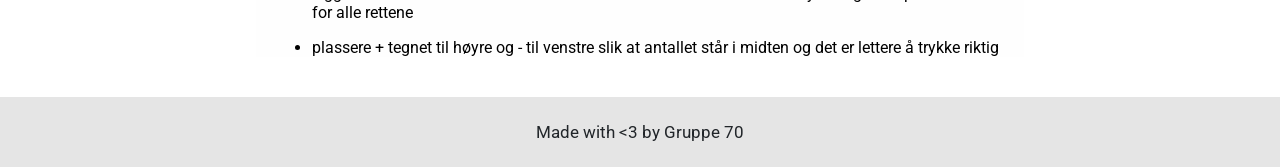
<file: Documents/P3_endringer_70.html>
<!DOCTYPE html>
<html lang="nb">
  <!--
    View our page at https://prietzeria.xyz/
  -->
  <head>
    <meta charset="UTF-8" />
    <meta name="viewport" content="width=device-width, initial-scale=1.0" />
    <title>P3 Design - Webtek 70</title>
    <link rel="stylesheet" href="assets/style.css" />
    <link
      href="https://fonts.googleapis.com/css2?family=Roboto:wght@300&display=swap"
      rel="stylesheet"
    />
  </head>
  <body>
    <header>
      <h1><span>P3 Design Changes - </span><span id="logo">Prietzeria</span></h1>
      <h3>
        Håvard Hjelmeseth, Henrik Holen, Hanne Prietz Theisen, Marcus Birkeland
        og Jakob Lund Johannessen
      </h3>
      <h4>IT2805 4.11.2020</h4>

      <div id="divider"></div>
    </header>

    <section>
      <h2>2. Administrative Detaljer</h2>
      <p>
        <b> Klientnavn: Prietzeria </b>
      </p>
      <p>Prietzeria er en imaginær landsdekkende pizzarestaurant</p>
      <p>
        Nettside: <a href="https://prietzeria.xyz/">https://prietzeria.xyz/</a>
      </p>
      <p>Kontaktperson: Mario Italiano</p>

      <h2>3. Endringer</h2>
      <p>

      </p>

      <h2>4. Endelig filstruktur</h2>
      <ul>
        <li>index.html</li>
        <li>menu.html</li>
        <li>booking.html</li>
        <li>contact.html</li>
        <li>privacy.html</li>
        <li>covid-19.html</li>

        <li>
          assets/
          <ul>
            <li>main.css</li>

            <li>
              info
              <ul>
                <li>items.json</li>
              </ul>
            </li>

            <li>
              scripts/
              <ul>
                <li>booking.js</li>
                <li>foodOrder.js</li>
                <li>hiddenForm.js</li>
                <li>menu.js</li>
                <li>menuSort.js</li>
                <li>mobileNav.js</li>
              </ul>
            </li>

            <li>
              images/
              <ul>
                <li>logo.png</li>
                <li>hero1.jpg</li>
                <li>hero2.jpg</li>
                <li>hero3.jpg</li>
                <li>hero4.jpg</li>
                <li>hero5.jpg</li>
                <li>hero6.jpg</li>
                <li>hero7.jpg</li>
                <li>hero8.jpg</li>

                <li>
                  icons/
                  <ul>
                  <li>apple.png</li>
                  <li>facebook.png</li>
                  <li>language.png</li>
                  <li>location.png</li>
                  <li>mail.png</li>
                  <li>resturantchoice.png</li>
                </ul>
              </li>

              <li>dishes? legge til i images</li>
              <li>bilder? droppe</li>
              </ul>
            </li>

            <li>
              styles/
              <ul>
                <li>style.css</li>
                <li>menu.css</li>
                <li>booking.css</li>
              </ul>
            </li>

            <li>
              Video
              <ul>
                <li>video-pizza.mp4</li>
              </ul>
            </li>

          </ul> <!--assets-->
        </li>

      </ul> <!--Hele listen. Ta med mappen for documents?-->

      <h2>5. Endelig arbeidsfordeling</h2>

      <table>
        <thead>
          <tr>
            <th>Filnavn</th>
            <th>Beskrivelse</th>
            <th>Ansvar</th>
            <th>Frist</th>
          </tr>
        </thead>

        <tbody>
          <tr>
            <td>index.html</td>
            <td>Hjemmesiden</td>
            <td>Alle</td>
            <td>25.10.2020</td>
          </tr>
          <tr>
            <td>menu.html</td>
            <td>
              Side for meny hvor brukeren har oversikt over alle retter og kan
              bestille. Siden har et skjema som blir brukt til å behandle
              bestilling.
            </td>
            <td>Marcus</td>
            <td>25.10.2020</td>
          </tr>
          <tr>
            <td>contact.html</td>
            <td>Kontaktinfo og søke jobb hos oss.</td>
            <td>Hanne</td>
            <td>25.10.2020</td>
          </tr>
          <tr>
            <td>booking.html</td>
            <td>
              Side for booking av bord ved hjelp av skjema. Brukes sammen med
              booking.js
            </td>
            <td>Henrik</td>
            <td>25.10.2020</td>
          </tr>
          <tr>
            <td>privacy.html</td>
            <td>
              Personvernserklæring. Kun en side som sier at vi tar hensyn til
              personens personvern i forhold til COVID-19 sporing.
            </td>
            <td>Håvard</td>
            <td>25.10.2020</td>
          </tr>
          <tr>
            <td>covid-19.html</td>
            <td>
              Side hvor man kan sende inn informasjon om sitt besøk på
              resturanten.
            </td>
            <td>Jakob</td>
            <td>25.10.2020</td>
          </tr>
          <tr>
            <td>logo.png</td>
            <td>
              Logo for header. En pizza med teksten Prietzeria (Photoshop)
            </td>
            <td>Hanne</td>
            <td>15.10.2020</td>
          </tr>
          <tr>
            <td>mobileNav.js</td>
            <td>
              JavaScript for en hamburgermeny som blir benyttet som navigasjon
              for mobile enheter.
            </td>
            <td>Håvard</td>
            <td>25.10.2020</td>
          </tr>
          <tr>
            <td>menuSort.js</td>
            <td>
              JavaScript for å søke og sortere bestillingsmenyen etter
              brukerdefinerte parametere eks. pris, allergener osv. I tillegg
              skal den ha en søkefunksjon
            </td>
            <td>Marcus, Jakob</td>
            <td>25.10.2020</td>
          </tr>
          <tr>
            <td>renderItems.js - plassert i menu.js i stedet for å være en egen fil</td>
            <td>
              JavaScipt for å rendre rettene til html. Avhenger av menuSort.
            </td>
            <td>Jakob</td>
            <td>25.10.2020</td>
          </tr>
          <tr>
            <td>booking.js</td>
            <td>
              Presenterer en kvittering av bordbooking etter brukerinteraksjon.
            </td>
            <td>Henrik</td>
            <td>25.10.2020</td>
          </tr>
          <tr>
            <td>foodOrder.js</td>
            <td>
              Henter bestilling fra menyskjema og kan presentere gjeldende ordre
              i en handlekurv. Lager også kvittering når bruker bestiller.
            </td>
            <td>Hanne</td>
            <td>25.10.2020</td>
          </tr>
          <tr>
            <td>styling.css</td>
            <td>CSS filen som inneholder all stylingen til nettsiden</td>
            <td>Alle</td>
            <td>01.11.2020</td>
          </tr>
          <tr>
            <td>menu.css</td>
            <td>
              CSS-fil som inneholder styling for menu.html, vises kun på denne
              siden
            </td>
            <td>Marcus</td>
            <td>01.11.2020</td>
          </tr>
          <tr>
            <td>items.json</td>
            <td>Informasjon rundt alle rettene som er tilgjengelige</td>
            <td>Marcus</td>
            <td>25.10.2020</td>
          </tr>
          <tr>
            <td>loadingPizza.js - mangler</td>
            <td>Loader siden med en pizza-loader</td>
            <td>Jakob</td>
            <td>25.10.2020</td>
          </tr>
          <tr>
            <td>Sluttevaluering</td>
            <td>Dobbeltsjekke hver fil for feil, sjekke JavaScript og css</td>
            <td>Alle</td>
            <td>01.11.2020</td>
          </tr>
        </tbody>
      </table>

      <h2>Kommentarer</h2>
      <ul>
        <li>dato for reservasjon og smitteoppsporing som åpner kalender vindu eller drop-down for dato, måned og år</li>
        <li>legge til ulike bilder til hver rett som stemmer overens i stedet for å benytte seg av et pizza bildet for alle rettene</li>
        <li>plassere + tegnet til høyre og - til venstre slik at antallet står i midten og det er lettere å trykke riktig</li>
      </ul>
    </section>

    <footer>
      <p>Made with &lt;3 by Gruppe 70</p>
    </footer>
  </body>
</html>
</file>
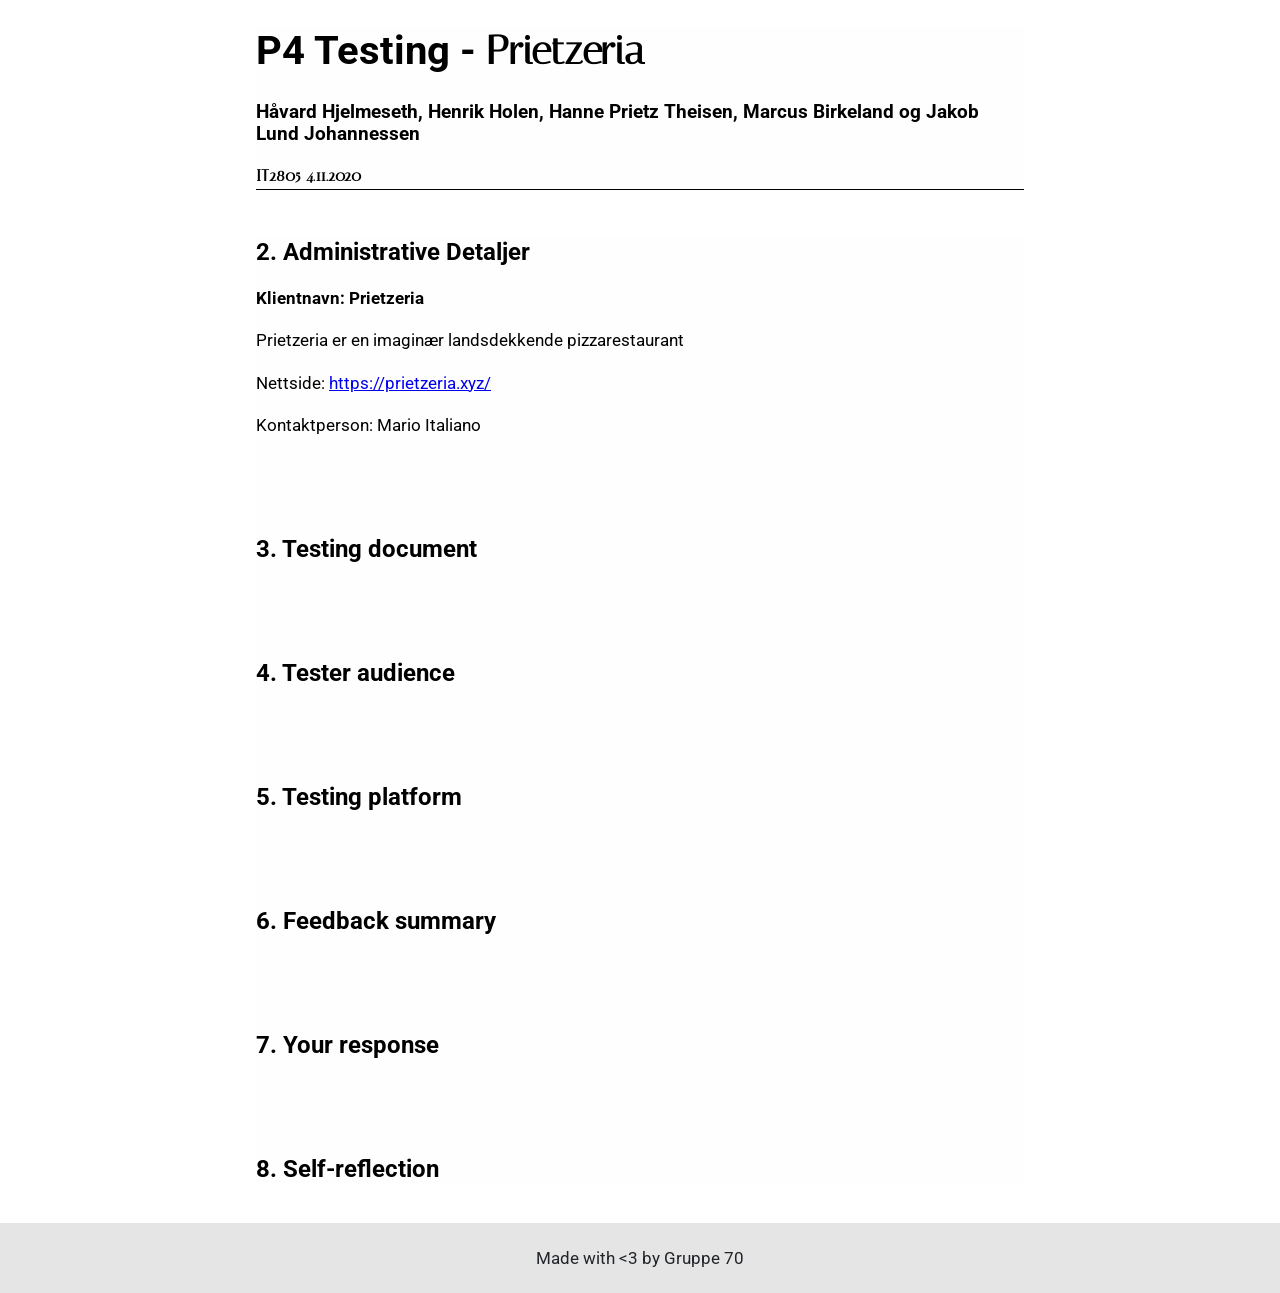
<file: Documents/P4_testing_70.html>
<!DOCTYPE html>
<html lang="nb">
  <!--
    View our page at https://prietzeria.xyz/
  -->
  <head>
    <meta charset="UTF-8" />
    <meta name="viewport" content="width=device-width, initial-scale=1.0" />
    <title>P4 Design - Webtek 70</title>
    <link rel="stylesheet" href="assets/style.css" />
    <link
      href="https://fonts.googleapis.com/css2?family=Roboto:wght@300&display=swap"
      rel="stylesheet"
    />
  </head>
  <body>
    <header>
      <h1><span>P4 Testing - </span><span id="logo">Prietzeria</span></h1>
      <h3>
        Håvard Hjelmeseth, Henrik Holen, Hanne Prietz Theisen, Marcus Birkeland
        og Jakob Lund Johannessen
      </h3>
      <h4>IT2805 4.11.2020</h4>

      <div id="divider"></div>
    </header>

    <section>
      <h2>2. Administrative Detaljer</h2>
      <p>
        <b> Klientnavn: Prietzeria </b>
      </p>
      <p>Prietzeria er en imaginær landsdekkende pizzarestaurant</p>
      <p>
        Nettside: <a href="https://prietzeria.xyz/">https://prietzeria.xyz/</a>
      </p>
      <p>Kontaktperson: Mario Italiano</p>

      <h2>3. Testing document</h2>
      
      <h2>4. Tester audience</h2>

      <h2>5. Testing platform</h2>

      <h2>6. Feedback summary</h2>

      <h2>7. Your response</h2>

      <h2>8. Self-reflection</h2>

    </section>

    <footer>
      <p>Made with &lt;3 by Gruppe 70</p>
    </footer>
  </body>
</html>
</file>
<file: Documents/assets/main.css>
body {
  background: #171e28;
  color: white;
  font-family: Roboto, sans-serif;
}

section {
  margin: auto;
  margin-top: 6em;
  width: 50%;
  text-align: center;
}

ul li a {
  color: white;
}

#pizza {
  margin-top: 8em;
  animation: spin 2s linear infinite;
}

@keyframes spin {
  from {
    transform: rotate(0deg);
  }
  to {
    transform: rotate(360deg);
  }
}
</file>
<file: assets/styles/style.css>
@import url("https://fonts.googleapis.com/css?family=Playfair+Display&display=swap");
html,
body {
    margin: 0;
    padding: 0;
    border: 0;
    box-sizing: border-box;
}

body {
    font-family: "Playfair Display", serif;
    background-color: #171e28;
    /*mørkeblå*/
    color: #d5c7ac;
    /*gull*/
    border-left: 5vw solid #E5E5E5;
    /*hvit/grå*/
    border-right: 5vw solid #E5E5E5;
}

a,
a:visited {
    color: #d5c7ac;
    text-decoration: none;
}

a:hover {
    color: #ff841e;
    text-decoration: none;
}


/*Hvit bakgrunn øverst*/

header {
    background-color: #E5E5E5;
    border-left: 5vw solid #E5E5E5;
    border-right: 5vw solid #E5E5E5;
}


/*Logo*/

header img {
    max-width: 600px;
    display: block;
    margin-left: auto;
    margin-right: auto;
}


/* Content */

section {
    color: #d5c7ac;
    margin: 40px;
}

button {
    background-color: transparent;
    border: 1px solid #d5c7ac;
    color: #d5c7ac;
    padding: 10px;
    border-radius: 4px;
    font-weight: bold;
    min-width: 200px;
}

button:hover {
    background-color: #d5c7ac;
    color: black;
    transition: .35s;
    cursor: pointer;
}

button:active,
button:focus {
    outline: none;
}

.border {
    display: inline-block;
    border: 1px solid #d5c7ac;
    border-radius: 5px;
    padding: 0 15px 0 15px;
}


/* Video */

#screen {
    position: relative;
}

video {
    height: auto;
    width: 100%;
    background-size: cover;
}


/* Hero */

.hero {
    height: 50vh;
    background-position: center;
    background-repeat: no-repeat;
    background-size: cover;
    position: relative;
}

#noVideo {
    display: none;
}

@media screen and (max-width: 940px) {
    video {
        display: none;
    }
    #noVideo {
        display: block;
        width: 100%;
        height: auto;
    }
}

#hero2 {
    background-image: url("../images/hero2.jpg");
}

#hero3 {
    background-image: url("../images/hero3.jpeg");
}

#hero4 {
    background-image: url("../images/hero4.png");
}

#hero5 {
    background-image: url("../images/hero5.png");
}

#hero6 {
    background-image: url("../images/hero6.jpg");
}

#hero7 {
    background-image: url("../images/hero7.jpg");
}


/* Footer */

footer {
    display: flex;
    justify-content: space-around;
    align-content: space-evenly;
    align-items: center;
    border-top: 3px solid #d5c7ac;
}

footer div p a,
footer div p a:link,
footer div p a:visited {
    color: #ff841e;
    /*Orange*/
}

footer div p a:hover {
    color: #d5c7ac;
    /*gull*/
}

@media (max-width: 800px) {
    footer {
        flex-direction: column;
    }
    .footer-col {
        margin-bottom: 25px;
    }
}

.footerIcon {
    width: 140px;
}


/* Navigation Info */

.noList {
    list-style-type: none;
}

.nav-col ul img {
    width: 15px;
    vertical-align: middle;
}

.nav-col ul {
    padding-left: 20px;
    text-align: left;
}


/* Navigation */

#navigation ul {
    list-style: none;
    padding: 0;
}

.nav-col {
    position: relative;
    margin: 20px;
    text-align: center;
    flex: 1;
    padding-top: 24px;
}

.flex {
    display: flex;
    justify-content: space-between;
}

.nav-items {
    display: flex;
}

.nav-items a {
    display: inline-block;
    padding: 10px;
    box-sizing: border-box;
}

.nav-items li {
    margin: 0 20px;
    border-bottom: 2px solid #d5c7ac;
}

.nav-items li.nav-active {
    border-top: 2px solid #d5c7ac;
    border-bottom: none;
}

.nav-items li:hover {
    color: #ff841e;
    border-color: #ff841e;
}


/* 

Mobile Navigation

Kilde for koden til hamburgermenyen: https://www.w3schools.com/howto/howto_css_menu_icon.asp

*/

.hamburger-container {
    display: none;
    cursor: pointer;
}

@media only screen and (max-width: 1200px) {
    body {
        border-left: 0px;
        border-right: 0px;
    }
    .nav-col {
        padding-top: 24px;
    }
    header img {
        max-width: 250px;
        display: block;
        margin-left: auto;
        margin-right: auto;
    }
    .flex {
        flex-direction: column;
    }
    .hamburger-container {
        display: inline-block;
        position: absolute;
        right: 0;
        top: 0;
    }
    .hide {
        display: none;
    }
    #navigation ul {
        flex-direction: column;
    }
    .nav-items li {
        padding: 10px;
        margin: 5px 20px;
        border: none;
    }
    
    .selectedNavElement{
        border-top: 0px;
        border-bottom: 2px solid #d5c7ac ;
    }
}

.bar1,
.bar2,
.bar3 {
    width: 35px;
    height: 5px;
    background-color: #d5c7ac;
    margin: 6px 0;
    transition: 0.4s;
}


/* Rotate first bar */

.change .bar1 {
    -webkit-transform: rotate(-45deg) translate(-9px, 6px);
    transform: rotate(-45deg) translate(-9px, 6px);
}


/* Fade out the second bar */

.change .bar2 {
    opacity: 0;
}


/* Rotate last bar */

.change .bar3 {
    -webkit-transform: rotate(45deg) translate(-8px, -8px);
    transform: rotate(45deg) translate(-8px, -8px);
}

.show {
    display: flex;
}
</file>
<file: assets/styles/form.css>
.form-grid {
    display: grid;
    grid-template-columns: repeat(2, 1fr);
    grid-template-rows: repeat(1, 1fr);
    grid-column-gap: 20px;
    grid-row-gap: 20px;
    padding: 20px;
    border: 1px solid #d5c7ac;
    border-radius: 5px;
    align-items: end;
}

@media (max-width: 900px) {
    .form-grid {
        display: block;
    }
}

.form-grid-1 {
    grid-area: 1 / 1 / 2 / 2;
}

.form-grid-2 {
    grid-area: 1 / 2 / 2 / 3;
}

.form-grid-3 {
    grid-area: 2 / 1 / 3 / 3;
    min-width: 200px;
}

input,
select {
    display: block;
    width: 100%;
    box-sizing: border-box;
    height: 40px;
}

input[type="text"],
input[type="email"],
input[type="date"],
input[type="number"],
select,
textarea {
    margin: 5px 0 5px 0;
    background-color: #f3f3f3;
    color: #333;
    border-radius: 5px;
    padding: 10px;
    width: 100%;
    box-sizing: border-box;
}

input[type="submit"],
input[type="button"] {
    background-color: #2d6a4f;
    color: #f3f3f3;
    width: auto;
    margin: auto;
    font-weight: bold;
    border-radius: 5px;
    border: 0;
}

#submitBackPart2 {
    background-color: #d62828;
}


/*Samme størrelse som andre knapper*/

#submitPart1 {
    min-width: 200px;
}

input:valid,
textarea:valid,
select:valid {
    border: 1px solid #40916c;
}

input:invalid,
textarea:invalid,
select:invalid {
    border: 1px solid #d62828;
}

input[type="submit"],
input[type="button"],
#submitBackPart2:hover {
    background-color: #d5c7ac;
    color: #171e28;
    width: auto;
    margin: auto;
    padding: 0 25px 0 25px;
    font-weight: bold;
    border-radius: 5px;
    border: 1px solid #333;
    cursor: pointer;
}

#submitBackPart2,
input[type="submit"]:hover,
input[type="button"]:hover {
    background-color: #171e28;
    color: #d5c7ac;
    border: 1px solid #d5c7ac;
    cursor: pointer;
}

input[type="checkbox"] {
    height: initial;
    width: initial;
    display: inline;
}
</file>
<file: assets/styles/contact.css>
.quotes {
    display: grid;
    grid-template-columns: repeat(3, 1fr);
    grid-template-rows: repeat(2, 1fr);
    grid-column-gap: 2%;
    grid-row-gap: 6%;
    text-align: center;
}

.quotes>* {
    border: 1px solid #152846;
    background-color: #152846;
    border-radius: 20px;
    padding: 5%;
}

.quote-1 {
    grid-area: 1 / 1 / 2 / 2;
}

.quote-2 {
    grid-area: 1 / 2 / 2 / 3;
}

.quote-3 {
    grid-area: 1 / 3 / 2 / 4;
}

.quote-4 {
    grid-area: 2 / 1 / 3 / 2;
}

.quote-5 {
    grid-area: 2 / 2 / 3 / 3;
}

.quote-6 {
    grid-area: 2 / 3 / 3 / 4;
}

#contactList li {
    margin-bottom: 1.5em;
}

iframe {
    width: 100%;
    height: 300px;
    border: none;
}
</file>
<file: Documents/assets/style.css>
@font-face {
  font-family: "Italiana-regular";
  src: url("Italiana-Regular.ttf");
}

html,
body {
  margin: 0;
  padding: 0;
  height: 100%;
  font-family: "Roboto", sans-serif;
}

header,
section {
  background: #fefefe;
  width: 60%;
  margin: auto;
  color: black;
}

#divider {
  width: 100%;
  height: 1px;
  background-color: #000;
  margin-top: 0;
  display: block;
}

header h4 {
  margin-bottom: 4px;
  font-family: "Italiana-regular", sans-serif;
}

section {
  margin-top: 3em;
}

section h2 {
  margin-top: 2em;
}

footer {
  background: #e5e5e5;
  width: 100%;
  text-align: center;
  margin-top: 2.5em;
  padding: 0.5em 0 0.5em 0;
  color: #212529;
}

h1 {
  font-size: 40px;
}

section > h2,
section > h3 {
  margin-top: 4em;
}

section > h2:first-child {
  margin-top: 2em;
}

p {
  font-size: 17px;
}

section > p {
  text-align: justify;
  line-height: 1.5;
}

#logo {
  font-family: "Italiana-regular", sans-serif;
}

figure {
  display: block;
  width: 100%;
  text-align: center;
  margin: 0;
}

img {
  max-width: 100%;
  text-align: center;
}

img.small {
  max-height: 300px;
}

figcaption {
  display: block;
  margin: 2em;
  margin-bottom: 3em;
}

.menu {
  list-style-type: none;
}

.menu li {
  margin-left: 1em;
}
.menu li:before {
  content: "-";
  padding-right: 0.5em;
}

table {
  border-collapse: collapse;
  width: 100%;
  border: 1px solid black;
}

thead {
  border-bottom-width: 3px;
}

th,
td {
  text-align: left;
  padding: 2em;
}

th,
td:first-child {
  font-weight: bold;
  font-size: 1.12em;
}

tr {
  background: white;
  margin: 0;
  border-bottom: 1px solid black;
}

tr:nth-child(even),
thead > tr {
  background-color: #f2f2f2;
}

tbody > tr:last-child {
  border: 0;
}

ul > li {
  margin: 1em;
}

@media screen and (max-width: 758px) {
  header,
  section {
    width: 95%;
  }

  table {
    display: block;
    width: 100%;
    overflow: scroll;
  }
}
</file>
